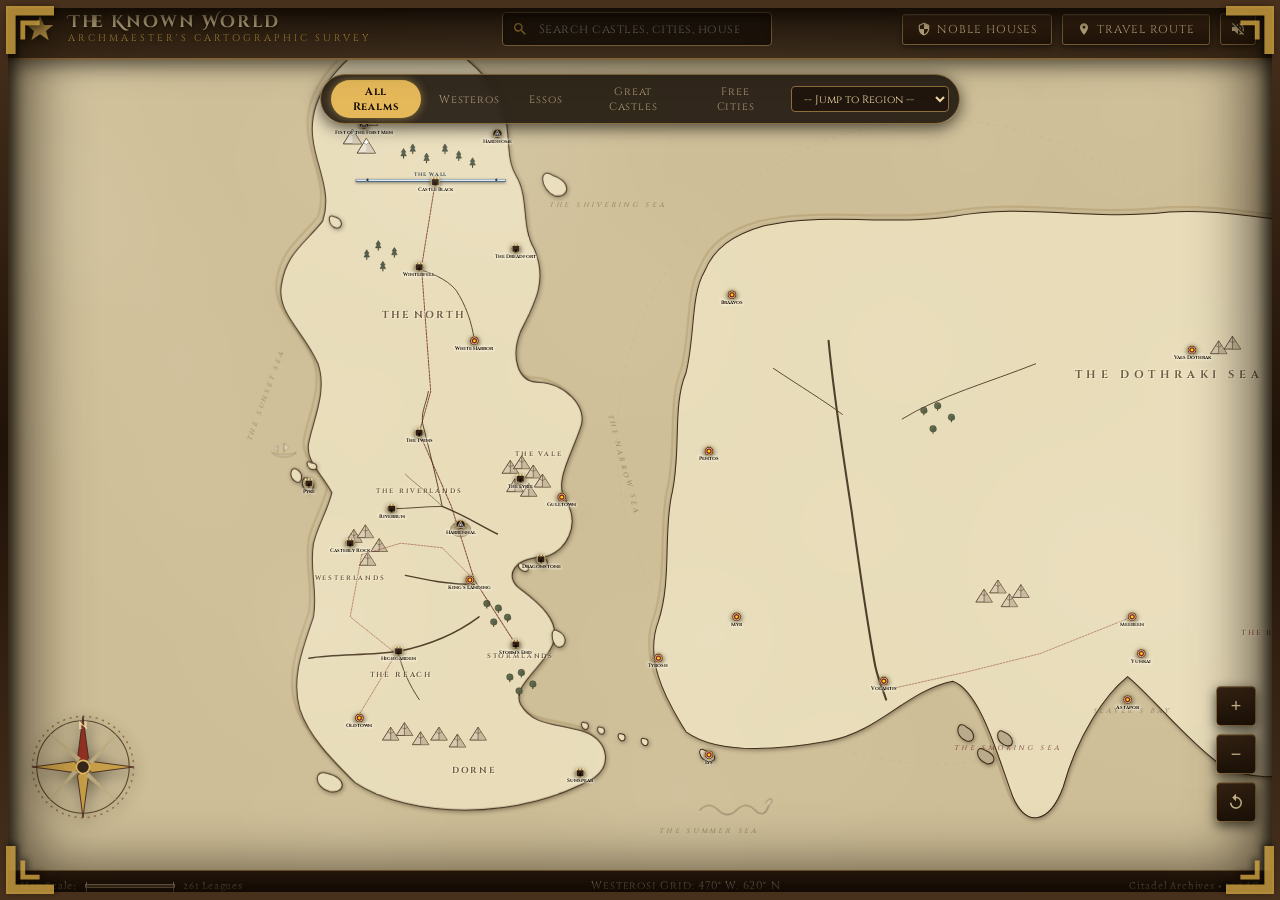
<file: index.html>
<!DOCTYPE html>
<html lang="en">
<head>
  <meta charset="UTF-8">
  <meta name="viewport" content="width=device-width, initial-scale=1.0, maximum-scale=1.0, user-scalable=no, viewport-fit=cover">
  <title>Game Of Thrones - MAP</title>
  
  <!-- Medieval Typography -->
  <link rel="preconnect" href="https://fonts.googleapis.com">
  <link rel="preconnect" href="https://fonts.gstatic.com" crossorigin>
  <link href="https://fonts.googleapis.com/css2?family=Cinzel+Decorative:wght@700;900&family=Cinzel:wght@500;700;800&family=MedievalSharp&family=Alegreya:ital,wght@0,400;0,600;1,400&display=swap" rel="stylesheet">

  <style>
    /* ==========================================================================
       RESET & BASE STYLES
       ========================================================================== */
    *, *::before, *::after {
      box-sizing: border-box;
      margin: 0;
      padding: 0;
      user-select: none;
      -webkit-user-select: none;
    }

    :root {
      --parchment-base: #eadeb8;
      --parchment-dark: #b89f6e;
      --parchment-light: #f7f1dd;
      --parchment-deep: #443423;
      --ink-dark: #1f160e;
      --ink-medium: #3c2d1b;
      --ink-faint: #695237;
      --gold-accent: #c69b3e;
      --gold-bright: #e5b95a;
      --iron-dark: #272c30;
      --ruby-dark: #6e1616;
      --sea-color: #d6caa8;
      --sea-deep: #c4b693;
      --wood-frame: #2c1a0e;
      --border-ornate: #8c6e3d;
      --shadow-heavy: rgba(14, 9, 5, 0.6);
      --font-display: 'Cinzel Decorative', 'Cinzel', serif;
      --font-heading: 'Cinzel', serif;
      --font-body: 'Alegreya', Georgia, serif;
      --font-lore: 'MedievalSharp', cursive, serif;
    }

    html, body {
      width: 100%;
      height: 100%;
      overflow: hidden;
      background-color: var(--wood-frame);
      color: var(--ink-dark);
      font-family: var(--font-body);
      font-size: 15px;
    }

    /* ==========================================================================
       CONTAINER & FRAME
       ========================================================================== */
    #app-container {
      position: relative;
      width: 100vw;
      height: 100vh;
      display: flex;
      flex-direction: column;
      overflow: hidden;
      background: radial-gradient(circle at center, #eedfb8 20%, #cfba8b 60%, #997e50 100%);
    }

    /* Weathered Map Border */
    .map-frame-border {
      position: absolute;
      inset: 0;
      pointer-events: none;
      z-index: 100;
      box-shadow: inset 0 0 60px 20px rgba(25, 15, 6, 0.7),
                  inset 0 0 15px 5px rgba(0, 0, 0, 0.85);
      border: 8px solid #2f1d0c;
      border-image: linear-gradient(to bottom, #47301c, #1f1207, #47301c) 1;
    }

    .corner-ornament {
      position: absolute;
      width: 48px;
      height: 48px;
      z-index: 101;
      pointer-events: none;
      opacity: 0.85;
      fill: var(--gold-accent);
      filter: drop-shadow(2px 2px 3px rgba(0,0,0,0.7));
    }
    .corner-tl { top: 6px; left: 6px; }
    .corner-tr { top: 6px; right: 6px; transform: scaleX(-1); }
    .corner-bl { bottom: 6px; left: 6px; transform: scaleY(-1); }
    .corner-br { bottom: 6px; right: 6px; transform: scale(-1, -1); }

    /* ==========================================================================
       TOP NAVIGATION BAR
       ========================================================================== */
    #top-bar {
      position: relative;
      z-index: 90;
      display: flex;
      align-items: center;
      justify-content: space-between;
      height: 60px;
      padding: 0 24px;
      background: linear-gradient(180deg, rgba(28, 18, 9, 0.94) 0%, rgba(46, 30, 16, 0.88) 100%);
      border-bottom: 2px solid var(--border-ornate);
      box-shadow: 0 4px 20px rgba(0, 0, 0, 0.6);
      backdrop-filter: blur(4px);
    }

    .brand-title {
      display: flex;
      align-items: center;
      gap: 12px;
      cursor: pointer;
    }

    .brand-crest {
      width: 32px;
      height: 32px;
      fill: var(--gold-bright);
      filter: drop-shadow(0 2px 4px rgba(0,0,0,0.6));
    }

    .brand-text h1 {
      font-family: var(--font-display);
      font-size: 1.15rem;
      letter-spacing: 2px;
      color: #edd9a6;
      text-shadow: 0 2px 4px rgba(0, 0, 0, 0.9), 0 0 10px rgba(198, 155, 62, 0.3);
      line-height: 1.1;
    }

    .brand-text span {
      font-family: var(--font-heading);
      font-size: 0.65rem;
      letter-spacing: 3px;
      color: var(--gold-accent);
      text-transform: uppercase;
      display: block;
    }

    /* Search & Nav Elements */
    .nav-center {
      display: flex;
      align-items: center;
      gap: 14px;
      position: relative;
    }

    .search-wrapper {
      position: relative;
      width: 270px;
    }

    .search-input {
      width: 100%;
      height: 34px;
      background: rgba(18, 12, 7, 0.75);
      border: 1px solid var(--border-ornate);
      border-radius: 4px;
      padding: 0 32px 0 36px;
      color: #f0e4cc;
      font-family: var(--font-heading);
      font-size: 0.82rem;
      letter-spacing: 0.5px;
      outline: none;
      transition: all 0.25s ease;
      box-shadow: inset 0 2px 6px rgba(0,0,0,0.6);
    }
    .search-input:focus {
      border-color: var(--gold-bright);
      box-shadow: 0 0 12px rgba(229, 185, 90, 0.35), inset 0 2px 6px rgba(0,0,0,0.7);
      background: rgba(10, 6, 3, 0.9);
    }
    .search-icon {
      position: absolute;
      left: 10px;
      top: 50%;
      transform: translateY(-50%);
      width: 16px;
      height: 16px;
      fill: var(--gold-accent);
      pointer-events: none;
      opacity: 0.8;
    }
    .search-clear {
      position: absolute;
      right: 10px;
      top: 50%;
      transform: translateY(-50%);
      background: none;
      border: none;
      color: var(--gold-accent);
      cursor: pointer;
      font-size: 14px;
      display: none;
    }

    /* Auto-suggest dropdown */
    .search-dropdown {
      position: absolute;
      top: 42px;
      left: 0;
      right: 0;
      background: #20150d;
      border: 1px solid var(--border-ornate);
      border-radius: 4px;
      box-shadow: 0 8px 24px rgba(0, 0, 0, 0.85);
      max-height: 380px;
      overflow-y: auto;
      display: none;
      z-index: 200;
    }
    .search-dropdown.active {
      display: block;
    }
    .search-item {
      padding: 8px 14px;
      display: flex;
      align-items: center;
      justify-content: space-between;
      border-bottom: 1px solid rgba(140, 110, 61, 0.15);
      cursor: pointer;
      transition: background 0.15s ease;
    }
    .search-item:hover, .search-item.selected {
      background: rgba(198, 155, 62, 0.25);
    }
    .search-item-info {
      display: flex;
      flex-direction: column;
    }
    .search-item-title {
      font-family: var(--font-heading);
      font-size: 0.85rem;
      color: #edd9a6;
      font-weight: 700;
    }
    .search-item-sub {
      font-size: 0.72rem;
      color: #ab9573;
    }
    .search-item-badge {
      font-size: 0.65rem;
      text-transform: uppercase;
      padding: 2px 6px;
      border-radius: 3px;
      background: rgba(0, 0, 0, 0.4);
      color: var(--gold-bright);
      border: 1px solid rgba(198, 155, 62, 0.4);
      font-family: var(--font-heading);
    }

    /* Top Action Buttons */
    .nav-actions {
      display: flex;
      align-items: center;
      gap: 10px;
    }

    .btn-medieval {
      background: linear-gradient(180deg, #3d2715 0%, #201309 100%);
      border: 1px solid var(--border-ornate);
      color: #edd9a6;
      font-family: var(--font-heading);
      font-size: 0.76rem;
      letter-spacing: 1px;
      text-transform: uppercase;
      padding: 7px 14px;
      border-radius: 3px;
      cursor: pointer;
      display: flex;
      align-items: center;
      gap: 6px;
      transition: all 0.2s ease;
      box-shadow: 0 2px 6px rgba(0,0,0,0.5), inset 0 1px 0 rgba(255,255,255,0.1);
    }
    .btn-medieval:hover {
      background: linear-gradient(180deg, #573921 0%, #301d0f 100%);
      border-color: var(--gold-bright);
      color: #fff;
      box-shadow: 0 0 10px rgba(198, 155, 62, 0.4);
    }
    .btn-medieval.active {
      background: linear-gradient(180deg, #741d14 0%, #44110c 100%);
      border-color: #d15143;
      color: #fff;
      box-shadow: 0 0 12px rgba(209, 81, 67, 0.5);
    }

    .btn-icon-only {
      padding: 7px 9px;
    }

    /* ==========================================================================
       MAIN MAP STAGE
       ========================================================================== */
    #map-viewport {
      position: relative;
      flex: 1;
      width: 100%;
      height: calc(100% - 90px);
      overflow: hidden;
      cursor: grab;
      touch-action: none;
    }
    #map-viewport.panning {
      cursor: grabbing;
    }

    /* SVG Canvas */
    #map-svg {
      width: 100%;
      height: 100%;
      display: block;
    }

    /* Canvas Atmospheric Fog / Mist Overlay */
    #fog-canvas {
      position: absolute;
      inset: 0;
      pointer-events: none;
      z-index: 50;
      opacity: 0.28;
      mix-blend-mode: screen;
    }

    /* ==========================================================================
       MAP SVG STYLING & ELEMENTS
       ========================================================================== */
    .sea-background {
      fill: #cebe97;
      transition: fill 0.3s ease;
    }

    .sea-texture-grid line {
      stroke: #baa77a;
      stroke-width: 0.5;
      stroke-opacity: 0.35;
      stroke-dasharray: 4, 8;
    }

    /* Landmass & Shading */
    .landmass-westeros, .landmass-essos, .island {
      fill: #e8dcb9;
      stroke: #3c2a17;
      stroke-width: 2.2;
      stroke-linejoin: round;
      stroke-linecap: round;
      filter: drop-shadow(2px 3px 5px rgba(45, 30, 15, 0.45));
      transition: fill 0.3s ease, filter 0.3s ease;
    }

    .landmass-beyond-wall {
      fill: #ebe7de;
    }

    .coastal-shading {
      fill: none;
      stroke: #b59f73;
      stroke-width: 5;
      stroke-linecap: round;
      stroke-linejoin: round;
      opacity: 0.6;
    }

    .coastal-contour {
      fill: none;
      stroke: #c2b189;
      stroke-width: 1.5;
      stroke-dasharray: 3, 5;
      opacity: 0.7;
    }

    /* Regions Highlighting */
    .region-layer {
      fill: transparent;
      stroke: transparent;
      stroke-width: 1.5;
      transition: all 0.4s ease;
      cursor: pointer;
    }
    .region-layer:hover {
      fill: rgba(198, 155, 62, 0.12);
    }
    .region-layer.highlighted {
      fill: rgba(198, 155, 62, 0.28);
      stroke: #875c1c;
      stroke-width: 2.5;
      stroke-dasharray: 6, 4;
      filter: drop-shadow(0 0 12px rgba(198, 155, 62, 0.7));
    }

    /* Rivers & Lakes */
    .water-feature {
      fill: #c0af88;
      stroke: #5a452d;
      stroke-width: 1;
    }

    .river {
      fill: none;
      stroke: #4e3c27;
      stroke-linecap: round;
      stroke-linejoin: round;
    }
    .river-main { stroke-width: 3.2; }
    .river-sub { stroke-width: 2; }
    .river-tributary { stroke-width: 1.2; stroke-dasharray: 6, 2; }

    /* Mountain & Terrain styling */
    .mountain-group path {
      fill: #d5c39b;
      stroke: #332010;
      stroke-width: 1.2;
      stroke-linejoin: round;
      stroke-linecap: round;
    }
    .mountain-shadow {
      fill: #a8946e !important;
      opacity: 0.6;
    }

    /* Forests */
    .forest-tree {
      fill: #555d42;
      stroke: #2a331c;
      stroke-width: 0.8;
      opacity: 0.85;
    }
    .forest-tree.haunted {
      fill: #6d7870;
      stroke: #353d37;
    }

    /* Roads */
    .trade-road {
      fill: none;
      stroke: #873822;
      stroke-width: 1.5;
      stroke-dasharray: 4, 3;
      stroke-linecap: round;
      opacity: 0.75;
    }
    .kingsroad {
      stroke: #661d15;
      stroke-width: 2.2;
      stroke-dasharray: 5, 2.5;
    }

    /* The Wall */
    .the-wall {
      stroke: #456275;
      stroke-width: 6;
      stroke-linecap: square;
      filter: drop-shadow(0 2px 4px rgba(0,0,0,0.5));
    }
    .the-wall-ice {
      stroke: #d9e8f5;
      stroke-width: 3.5;
      stroke-linecap: square;
    }

    /* Map Typography */
    .region-label {
      font-family: var(--font-heading);
      font-weight: 700;
      letter-spacing: 4px;
      text-transform: uppercase;
      fill: #44321d;
      text-anchor: middle;
      pointer-events: none;
      opacity: 0.75;
      text-shadow: 1px 1px 0px rgba(255, 245, 220, 0.8), -1px -1px 0px rgba(255, 245, 220, 0.8);
    }
    .sea-label {
      font-family: var(--font-heading);
      font-weight: 500;
      letter-spacing: 6px;
      font-style: italic;
      text-transform: uppercase;
      fill: #786644;
      text-anchor: middle;
      pointer-events: none;
      opacity: 0.65;
    }

    /* Location Markers */
    .location-marker {
      cursor: pointer;
      transition: transform 0.25s cubic-bezier(0.175, 0.885, 0.32, 1.275);
    }
    .location-marker:hover {
      transform: scale(1.35);
    }
    .location-marker.active {
      transform: scale(1.5);
    }
    .marker-pin-outer {
      fill: #22150a;
      stroke: var(--gold-bright);
      stroke-width: 1.5;
      filter: drop-shadow(0 3px 6px rgba(0, 0, 0, 0.7));
    }
    .marker-pin-inner {
      fill: var(--gold-accent);
    }
    .marker-city {
      fill: #781d1d;
      stroke: #e6b85c;
    }
    .marker-castle {
      fill: #253342;
      stroke: #d0dbe5;
    }
    .marker-ruin {
      fill: #4b3e34;
      stroke: #8c7867;
    }

    .location-title {
      font-family: var(--font-heading);
      font-size: 11px;
      font-weight: 700;
      fill: #1a1007;
      text-anchor: middle;
      pointer-events: none;
      text-shadow: 1px 1px 2px #fff6dc, -1px -1px 2px #fff6dc, 0 0 4px #fff;
    }

    /* Travel Route Line */
    .travel-route-shadow {
      fill: none;
      stroke: rgba(0, 0, 0, 0.5);
      stroke-width: 5;
      stroke-linecap: round;
    }
    .travel-route-line {
      fill: none;
      stroke: #9e1f14;
      stroke-width: 3.5;
      stroke-dasharray: 10, 8;
      stroke-linecap: round;
      animation: dashAnimation 2s linear infinite;
    }
    @keyframes dashAnimation {
      from { stroke-dashoffset: 36; }
      to { stroke-dashoffset: 0; }
    }
    .travel-marker {
      fill: #ffd700;
      stroke: #500e0e;
      stroke-width: 2;
      filter: drop-shadow(0 0 8px #ff4500);
    }

    /* ==========================================================================
       MAP OVERLAYS & HUD CONTROLS
       ========================================================================== */
    .hud-controls {
      position: absolute;
      right: 24px;
      bottom: 48px;
      z-index: 80;
      display: flex;
      flex-direction: column;
      gap: 8px;
    }

    .btn-hud {
      width: 40px;
      height: 40px;
      background: linear-gradient(180deg, #372414 0%, #1c1108 100%);
      border: 1px solid var(--border-ornate);
      border-radius: 4px;
      color: #edd9a6;
      display: flex;
      align-items: center;
      justify-content: center;
      cursor: pointer;
      box-shadow: 0 4px 12px rgba(0, 0, 0, 0.65), inset 0 1px 0 rgba(255, 255, 255, 0.1);
      transition: all 0.2s ease;
      font-size: 18px;
    }
    .btn-hud:hover {
      background: linear-gradient(180deg, #53361e 0%, #2a190b 100%);
      border-color: var(--gold-bright);
      color: #fff;
      transform: translateY(-2px);
      box-shadow: 0 6px 14px rgba(0, 0, 0, 0.8), 0 0 10px rgba(229, 185, 90, 0.4);
    }

    /* Compass Rose in Corner */
    .compass-container {
      position: absolute;
      left: 28px;
      bottom: 48px;
      width: 110px;
      height: 110px;
      pointer-events: none;
      z-index: 70;
      opacity: 0.88;
      filter: drop-shadow(2px 4px 8px rgba(0,0,0,0.6));
    }

    /* Filter pills */
    .map-filter-bar {
      position: absolute;
      top: 14px;
      left: 50%;
      transform: translateX(-50%);
      z-index: 80;
      display: flex;
      align-items: center;
      gap: 6px;
      background: rgba(22, 14, 7, 0.85);
      padding: 5px 10px;
      border-radius: 30px;
      border: 1px solid var(--border-ornate);
      box-shadow: 0 4px 16px rgba(0,0,0,0.65);
      backdrop-filter: blur(5px);
    }
    .filter-chip {
      background: transparent;
      border: none;
      color: #ab9573;
      font-family: var(--font-heading);
      font-size: 0.72rem;
      letter-spacing: 0.8px;
      padding: 4px 12px;
      border-radius: 20px;
      cursor: pointer;
      transition: all 0.2s ease;
    }
    .filter-chip:hover {
      color: #edd9a6;
      background: rgba(198, 155, 62, 0.2);
    }
    .filter-chip.active {
      color: #1a0f07;
      background: var(--gold-bright);
      font-weight: 700;
      box-shadow: 0 0 8px rgba(229, 185, 90, 0.5);
    }

    /* ==========================================================================
       SIDE INFORMATION PANEL (MAESTER'S SCROLL)
       ========================================================================== */
    #info-panel {
      position: absolute;
      top: 72px;
      right: -420px;
      width: 390px;
      max-height: calc(100vh - 120px);
      z-index: 95;
      background: radial-gradient(circle at 50% 10%, #f6edd4 0%, #e8dcb7 60%, #cebc8f 100%);
      border: 2px solid var(--border-ornate);
      border-radius: 6px;
      box-shadow: -8px 12px 36px rgba(0, 0, 0, 0.85), 0 0 0 1px #2a1a0d;
      transition: right 0.4s cubic-bezier(0.16, 1, 0.3, 1);
      display: flex;
      flex-direction: column;
      overflow: hidden;
      color: var(--ink-dark);
    }
    #info-panel.open {
      right: 24px;
    }

    .panel-header {
      position: relative;
      padding: 20px 20px 14px;
      background: linear-gradient(180deg, #382312 0%, #201308 100%);
      border-bottom: 2px solid var(--border-ornate);
      color: #edd9a6;
    }
    .panel-close-btn {
      position: absolute;
      top: 14px;
      right: 14px;
      width: 28px;
      height: 28px;
      border-radius: 50%;
      background: rgba(0, 0, 0, 0.4);
      border: 1px solid var(--border-ornate);
      color: var(--gold-bright);
      cursor: pointer;
      display: flex;
      align-items: center;
      justify-content: center;
      font-size: 16px;
      transition: all 0.2s ease;
    }
    .panel-close-btn:hover {
      background: #7a1d1d;
      border-color: #e6b85c;
      color: #fff;
    }

    .panel-region-tag {
      font-family: var(--font-heading);
      font-size: 0.68rem;
      letter-spacing: 2px;
      text-transform: uppercase;
      color: var(--gold-accent);
      display: block;
      margin-bottom: 4px;
    }

    .panel-title {
      font-family: var(--font-display);
      font-size: 1.35rem;
      letter-spacing: 1.5px;
      color: #fff2d1;
      line-height: 1.2;
      text-shadow: 0 2px 4px rgba(0,0,0,0.8);
    }

    .panel-body {
      padding: 20px;
      overflow-y: auto;
      flex: 1;
      font-size: 0.95rem;
      line-height: 1.6;
    }

    /* House Card inside Panel */
    .house-badge-card {
      display: flex;
      align-items: center;
      gap: 14px;
      padding: 12px;
      background: rgba(56, 35, 18, 0.08);
      border: 1px solid #c2ac7f;
      border-radius: 4px;
      margin-bottom: 16px;
    }
    .house-badge-sigil {
      width: 48px;
      height: 48px;
      flex-shrink: 0;
      border-radius: 50%;
      background: #25180f;
      border: 2px solid var(--border-ornate);
      display: flex;
      align-items: center;
      justify-content: center;
      padding: 6px;
      box-shadow: 0 3px 6px rgba(0,0,0,0.3);
    }
    .house-badge-sigil svg {
      width: 100%;
      height: 100%;
    }
    .house-badge-details {
      display: flex;
      flex-direction: column;
    }
    .house-badge-name {
      font-family: var(--font-heading);
      font-weight: 700;
      font-size: 0.95rem;
      color: #2b1c10;
    }
    .house-badge-words {
      font-family: var(--font-lore);
      font-style: italic;
      font-size: 0.88rem;
      color: #791e14;
    }

    .panel-section-title {
      font-family: var(--font-heading);
      font-size: 0.76rem;
      letter-spacing: 1.5px;
      text-transform: uppercase;
      color: #523e27;
      border-bottom: 1px dashed #b8a274;
      padding-bottom: 4px;
      margin: 14px 0 8px;
      display: flex;
      align-items: center;
      gap: 6px;
    }

    .panel-lore {
      font-family: var(--font-body);
      font-size: 0.94rem;
      color: #2a1f15;
      text-align: justify;
      margin-bottom: 14px;
    }

    .panel-stats-grid {
      display: grid;
      grid-template-columns: 1fr 1fr;
      gap: 8px;
      margin-bottom: 16px;
    }
    .stat-pill {
      background: rgba(255, 255, 255, 0.45);
      border: 1px solid #c9b488;
      border-radius: 4px;
      padding: 6px 10px;
    }
    .stat-label {
      font-size: 0.68rem;
      text-transform: uppercase;
      font-family: var(--font-heading);
      color: #70583a;
      display: block;
    }
    .stat-value {
      font-size: 0.86rem;
      font-weight: 600;
      color: #1e130a;
    }

    .panel-actions {
      padding: 14px 20px;
      background: #decfa8;
      border-top: 1px solid #baa677;
      display: flex;
      gap: 8px;
    }
    .panel-btn {
      flex: 1;
      padding: 8px 10px;
      font-family: var(--font-heading);
      font-size: 0.72rem;
      letter-spacing: 0.8px;
      text-transform: uppercase;
      background: #382414;
      color: #edd9a6;
      border: 1px solid var(--border-ornate);
      border-radius: 3px;
      cursor: pointer;
      display: flex;
      align-items: center;
      justify-content: center;
      gap: 6px;
      transition: all 0.2s ease;
    }
    .panel-btn:hover {
      background: #54371f;
      border-color: var(--gold-bright);
      color: #fff;
    }

    /* ==========================================================================
       MODALS (HOUSES COMPENDIUM & TRAVEL PLANNER)
       ========================================================================== */
    .modal-backdrop {
      position: fixed;
      inset: 0;
      background: rgba(14, 8, 4, 0.8);
      backdrop-filter: blur(5px);
      z-index: 300;
      display: none;
      align-items: center;
      justify-content: center;
      padding: 20px;
    }
    .modal-backdrop.open {
      display: flex;
    }

    .modal-box {
      width: 100%;
      max-width: 820px;
      max-height: 85vh;
      background: radial-gradient(circle at 50% 20%, #f7f1dd 0%, #ebdcb3 60%, #cbba8d 100%);
      border: 3px solid var(--border-ornate);
      border-radius: 8px;
      box-shadow: 0 20px 60px rgba(0,0,0,0.9);
      display: flex;
      flex-direction: column;
      overflow: hidden;
      animation: modalFadeIn 0.3s ease-out;
    }
    @keyframes modalFadeIn {
      from { opacity: 0; transform: scale(0.95) translateY(10px); }
      to { opacity: 1; transform: scale(1) translateY(0); }
    }

    .modal-header {
      padding: 18px 24px;
      background: linear-gradient(180deg, #372312 0%, #1e1208 100%);
      border-bottom: 2px solid var(--border-ornate);
      display: flex;
      align-items: center;
      justify-content: space-between;
      color: #edd9a6;
    }
    .modal-title {
      font-family: var(--font-display);
      font-size: 1.3rem;
      letter-spacing: 2px;
      color: #fff2d1;
    }

    .modal-body {
      padding: 24px;
      overflow-y: auto;
      flex: 1;
    }

    /* Houses Grid in Compendium */
    .houses-grid {
      display: grid;
      grid-template-columns: repeat(auto-fill, minmax(230px, 1fr));
      gap: 16px;
    }
    .house-card {
      background: rgba(255, 255, 255, 0.4);
      border: 1px solid #bfab7c;
      border-radius: 6px;
      padding: 16px;
      display: flex;
      flex-direction: column;
      align-items: center;
      text-align: center;
      cursor: pointer;
      transition: all 0.25s ease;
      box-shadow: 0 4px 10px rgba(0,0,0,0.1);
    }
    .house-card:hover {
      background: rgba(255, 255, 255, 0.85);
      border-color: var(--gold-bright);
      transform: translateY(-4px);
      box-shadow: 0 8px 20px rgba(0,0,0,0.25);
    }
    .house-card-sigil {
      width: 64px;
      height: 64px;
      border-radius: 50%;
      background: #25170d;
      border: 2px solid var(--border-ornate);
      margin-bottom: 12px;
      padding: 8px;
      display: flex;
      align-items: center;
      justify-content: center;
      box-shadow: inset 0 2px 6px rgba(0,0,0,0.5);
    }
    .house-card-name {
      font-family: var(--font-heading);
      font-weight: 700;
      font-size: 1rem;
      color: #2b1b0d;
      margin-bottom: 4px;
    }
    .house-card-words {
      font-family: var(--font-lore);
      font-style: italic;
      color: #7b1d14;
      font-size: 0.88rem;
      margin-bottom: 8px;
    }
    .house-card-seat {
      font-size: 0.78rem;
      color: #5c472d;
    }

    /* Travel Calculator Form */
    .travel-form {
      display: flex;
      flex-direction: column;
      gap: 18px;
    }
    .travel-inputs-row {
      display: grid;
      grid-template-columns: 1fr auto 1fr;
      gap: 14px;
      align-items: center;
    }
    .travel-select-group {
      display: flex;
      flex-direction: column;
      gap: 6px;
    }
    .travel-label {
      font-family: var(--font-heading);
      font-size: 0.75rem;
      text-transform: uppercase;
      letter-spacing: 1px;
      color: #4b361e;
    }
    .travel-select {
      height: 38px;
      background: #fff8e8;
      border: 1px solid #b8a272;
      border-radius: 4px;
      padding: 0 10px;
      font-family: var(--font-heading);
      font-size: 0.85rem;
      color: #221408;
      outline: none;
    }
    .travel-swap-btn {
      width: 36px;
      height: 36px;
      border-radius: 50%;
      border: 1px solid var(--border-ornate);
      background: #372314;
      color: var(--gold-bright);
      cursor: pointer;
      display: flex;
      align-items: center;
      justify-content: center;
      margin-top: 20px;
    }

    .travel-results-card {
      background: rgba(64, 42, 22, 0.08);
      border: 1px solid #baa678;
      border-radius: 6px;
      padding: 18px;
      margin-top: 10px;
    }
    .travel-times-grid {
      display: grid;
      grid-template-columns: repeat(4, 1fr);
      gap: 12px;
      margin-top: 14px;
    }
    .travel-speed-box {
      background: rgba(255, 255, 255, 0.5);
      border: 1px solid #c2b088;
      border-radius: 4px;
      padding: 10px;
      text-align: center;
    }
    .speed-icon {
      font-size: 20px;
      margin-bottom: 4px;
    }
    .speed-method {
      font-family: var(--font-heading);
      font-size: 0.68rem;
      text-transform: uppercase;
      color: #634b2f;
      display: block;
    }
    .speed-duration {
      font-weight: 700;
      font-size: 0.95rem;
      color: #1e1308;
    }

    /* ==========================================================================
       BOTTOM STATUS & METRICS BAR
       ========================================================================== */
    #bottom-bar {
      position: relative;
      z-index: 90;
      height: 30px;
      background: linear-gradient(180deg, #2b1b0e 0%, #170d06 100%);
      border-top: 1px solid var(--border-ornate);
      display: flex;
      align-items: center;
      justify-content: space-between;
      padding: 0 20px;
      font-size: 0.72rem;
      color: #ab9573;
      letter-spacing: 0.8px;
    }
    .coord-display {
      font-family: var(--font-heading);
      color: #d8c49e;
    }
    .scale-bar-wrapper {
      display: flex;
      align-items: center;
      gap: 8px;
    }
    .scale-ruler {
      width: 90px;
      height: 4px;
      background: #735733;
      position: relative;
      border: 1px solid #d8c49e;
    }
    .scale-ruler::before {
      content: '';
      position: absolute;
      left: 0;
      top: -3px;
      width: 1px;
      height: 10px;
      background: #d8c49e;
    }
    .scale-ruler::after {
      content: '';
      position: absolute;
      right: 0;
      top: -3px;
      width: 1px;
      height: 10px;
      background: #d8c49e;
    }

    /* ==========================================================================
       MOBILE BOTTOM NAVIGATION BAR
       ========================================================================== */
    .mobile-bottom-nav {
      display: none;
      position: fixed;
      bottom: 0;
      left: 0;
      right: 0;
      height: 56px;
      background: linear-gradient(180deg, #2c1a0e 0%, #150c05 100%);
      border-top: 2px solid var(--border-ornate);
      z-index: 200;
      justify-content: space-around;
      align-items: center;
      padding-bottom: env(safe-area-inset-bottom, 0px);
      box-shadow: 0 -4px 18px rgba(0, 0, 0, 0.75);
    }
    .mobile-nav-btn {
      background: none;
      border: none;
      color: #b09977;
      display: flex;
      flex-direction: column;
      align-items: center;
      justify-content: center;
      gap: 3px;
      font-family: var(--font-heading);
      font-size: 0.62rem;
      letter-spacing: 0.6px;
      text-transform: uppercase;
      cursor: pointer;
      flex: 1;
      height: 100%;
      transition: color 0.2s ease, transform 0.15s ease;
      touch-action: manipulation;
    }
    .mobile-nav-btn svg {
      width: 20px;
      height: 20px;
      fill: currentColor;
    }
    .mobile-nav-btn:active, .mobile-nav-btn.active {
      color: var(--gold-bright);
      transform: scale(0.94);
    }

    .drawer-drag-pill {
      display: none;
      width: 38px;
      height: 4px;
      background: #c69b3e;
      border-radius: 2px;
      margin: 8px auto 4px;
      opacity: 0.75;
    }

    /* ==========================================================================
       RESPONSIVE TWEAKS & MOBILE OPTIMIZATIONS
       ========================================================================== */
    @media (max-width: 768px) {
      #app-container {
        height: 100vh;
        height: 100dvh;
      }

      /* Compact Top Header */
      #top-bar {
        height: 52px;
        padding: 0 10px;
      }
      .brand-crest {
        width: 24px;
        height: 24px;
      }
      .brand-text h1 {
        font-size: 0.95rem;
        letter-spacing: 1px;
      }
      .brand-text span {
        display: none;
      }
      .nav-center {
        flex: 1;
        max-width: 175px;
        margin: 0 6px;
      }
      .search-wrapper {
        width: 100%;
      }
      .search-input {
        height: 32px;
        font-size: 0.76rem;
        padding: 0 24px 0 28px;
      }
      .search-icon {
        left: 8px;
        width: 14px;
        height: 14px;
      }
      .search-dropdown {
        position: fixed;
        top: 54px;
        left: 10px;
        right: 10px;
        max-height: 55vh;
        z-index: 250;
      }
      .nav-actions #btn-open-houses,
      .nav-actions #btn-open-travel,
      .nav-actions #btn-audio-toggle {
        display: none;
      }

      /* Scrollable Filter Chips Bar */
      .map-filter-bar {
        top: 8px;
        left: 8px;
        right: 8px;
        transform: none;
        max-width: calc(100vw - 16px);
        overflow-x: auto;
        white-space: nowrap;
        -webkit-overflow-scrolling: touch;
        scrollbar-width: none;
        padding: 4px 6px;
        display: flex;
        justify-content: flex-start;
        gap: 5px;
      }
      .map-filter-bar::-webkit-scrollbar {
        display: none;
      }
      .filter-chip {
        padding: 4px 10px;
        font-size: 0.68rem;
        flex-shrink: 0;
      }
      #region-dropdown-select {
        height: 26px;
        font-size: 0.68rem;
        flex-shrink: 0;
        margin-left: 2px;
      }

      /* HUD Controls */
      .hud-controls {
        right: 12px;
        bottom: 84px;
        gap: 6px;
      }
      .btn-hud {
        width: 38px;
        height: 38px;
        font-size: 18px;
      }
      .compass-container {
        display: none;
      }

      /* Bottom Status Bar */
      #bottom-bar {
        position: absolute;
        bottom: 56px;
        left: 0;
        right: 0;
        height: 24px;
        padding: 0 10px;
        font-size: 0.64rem;
        z-index: 80;
        pointer-events: none;
        background: rgba(28, 17, 9, 0.88);
        backdrop-filter: blur(4px);
      }
      #bottom-bar div:last-child {
        display: none;
      }
      .scale-ruler {
        width: 50px;
      }

      /* Bottom Sheet Drawer for Info Panel */
      .drawer-drag-pill {
        display: block;
      }
      #info-panel {
        top: auto;
        bottom: -100vh;
        left: 0;
        right: 0;
        width: 100%;
        max-height: 72vh;
        border-radius: 18px 18px 0 0;
        border-left: none;
        border-right: none;
        border-bottom: none;
        box-shadow: 0 -8px 30px rgba(0, 0, 0, 0.85);
        transition: bottom 0.35s cubic-bezier(0.16, 1, 0.3, 1);
        z-index: 190;
      }
      #info-panel.open {
        bottom: 56px;
        right: 0;
      }
      .panel-header {
        padding: 6px 16px 12px;
      }
      .panel-close-btn {
        top: 10px;
        right: 12px;
        width: 32px;
        height: 32px;
        font-size: 20px;
      }
      .panel-title {
        font-size: 1.2rem;
      }
      .panel-body {
        padding: 12px 16px;
      }
      .panel-actions {
        padding: 10px 16px;
        margin-bottom: env(safe-area-inset-bottom, 0px);
      }

      /* Modals Responsive Bottom Sheet */
      .modal-backdrop {
        padding: 8px;
        align-items: flex-end;
      }
      .modal-box {
        max-width: 100%;
        max-height: 84vh;
        border-radius: 16px 16px 0 0;
        border-bottom: none;
      }
      .modal-header {
        padding: 12px 16px;
      }
      .modal-title {
        font-size: 1.05rem;
      }
      .modal-body {
        padding: 12px;
      }
      .houses-grid {
        grid-template-columns: repeat(2, 1fr);
        gap: 8px;
      }
      .house-card {
        padding: 10px 6px;
      }
      .house-card-sigil {
        width: 44px;
        height: 44px;
        margin-bottom: 6px;
      }
      .house-card-name {
        font-size: 0.84rem;
      }
      .house-card-words {
        font-size: 0.74rem;
      }
      .house-card-seat {
        font-size: 0.68rem;
      }
      .travel-inputs-row {
        grid-template-columns: 1fr;
        gap: 6px;
      }
      .travel-swap-btn {
        margin: 2px auto;
        transform: rotate(90deg);
      }
      .travel-times-grid {
        grid-template-columns: 1fr 1fr;
        gap: 8px;
      }

      /* Show Mobile Navigation Bar */
      .mobile-bottom-nav {
        display: flex;
      }
    }
  </style>
</head>
<body>

  <div id="app-container">
    
    <!-- Weathered Map Perimeter & Brass Fittings -->
    <div class="map-frame-border"></div>
    <svg class="corner-ornament corner-tl" viewBox="0 0 40 40">
      <path d="M0,0 L40,0 L40,8 L8,8 L8,40 L0,40 Z M12,12 L28,12 L28,16 L16,16 L16,28 L12,28 Z" />
    </svg>
    <svg class="corner-ornament corner-tr" viewBox="0 0 40 40">
      <path d="M0,0 L40,0 L40,8 L8,8 L8,40 L0,40 Z M12,12 L28,12 L28,16 L16,16 L16,28 L12,28 Z" />
    </svg>
    <svg class="corner-ornament corner-bl" viewBox="0 0 40 40">
      <path d="M0,0 L40,0 L40,8 L8,8 L8,40 L0,40 Z M12,12 L28,12 L28,16 L16,16 L16,28 L12,28 Z" />
    </svg>
    <svg class="corner-ornament corner-br" viewBox="0 0 40 40">
      <path d="M0,0 L40,0 L40,8 L8,8 L8,40 L0,40 Z M12,12 L28,12 L28,16 L16,16 L16,28 L12,28 Z" />
    </svg>

    <!-- Top Navigation Header -->
    <header id="top-bar">
      <div class="brand-title" id="btn-brand-home" title="Center Full World View">
        <svg class="brand-crest" viewBox="0 0 24 24">
          <path d="M12 2L15 9H22L16.5 13.5L18.5 20.5L12 16L5.5 20.5L7.5 13.5L2 9H9L12 2Z" />
        </svg>
        <div class="brand-text">
          <h1>The Known World</h1>
          <span>Archmaester's Cartographic Survey</span>
        </div>
      </div>

      <!-- Quick Search Bar -->
      <div class="nav-center">
        <div class="search-wrapper">
          <svg class="search-icon" viewBox="0 0 24 24">
            <path d="M15.5 14h-.79l-.28-.27A6.471 6.471 0 0 0 16 9.5 6.5 6.5 0 1 0 9.5 16c1.61 0 3.09-.59 4.23-1.57l.27.28v.79l5 4.99L20.49 19l-4.99-5zm-6 0C7.01 14 5 11.99 5 9.5S7.01 5 9.5 5 14 7.01 14 9.5 11.99 14 9.5 14z"/>
          </svg>
          <input type="text" id="map-search-input" class="search-input" placeholder="Search castles, cities, houses..." autocomplete="off">
          <button id="search-clear-btn" class="search-clear">&times;</button>
          <div id="search-dropdown" class="search-dropdown"></div>
        </div>
      </div>

      <!-- Navigation & Compendium Actions -->
      <div class="nav-actions">
        <button id="btn-open-houses" class="btn-medieval" title="View Great Noble Houses of the Realm">
          <svg width="14" height="14" viewBox="0 0 24 24" fill="currentColor">
            <path d="M12 1L3 5v6c0 5.55 3.84 10.74 9 12 5.16-1.26 9-6.45 9-12V5l-9-4zm0 10.99h7c-.53 4.12-3.28 7.79-7 8.94V12H5V6.3l7-3.11v8.8z"/>
          </svg>
          <span>Noble Houses</span>
        </button>

        <button id="btn-open-travel" class="btn-medieval" title="Calculate Travel Distance and March Times">
          <svg width="14" height="14" viewBox="0 0 24 24" fill="currentColor">
            <path d="M12 2C8.13 2 5 5.13 5 9c0 5.25 7 13 7 13s7-7.75 7-13c0-3.87-3.13-7-7-7zm0 9.5c-1.38 0-2.5-1.12-2.5-2.5s1.12-2.5 2.5-2.5 2.5 1.12 2.5 2.5-1.12 2.5-2.5 2.5z"/>
          </svg>
          <span>Travel Route</span>
        </button>

        <button id="btn-audio-toggle" class="btn-medieval btn-icon-only" title="Toggle Citadel Ambient Atmosphere">
          <svg id="audio-icon-off" width="16" height="16" viewBox="0 0 24 24" fill="currentColor">
            <path d="M16.5 12c0-1.77-1.02-3.29-2.5-4.03v2.21l2.45 2.45c.03-.2.05-.41.05-.63zm2.5 0c0 .94-.2 1.82-.54 2.64l1.51 1.51C20.63 14.91 21 13.5 21 12c0-4.28-2.99-7.86-7-8.77v2.06c2.89.86 5 3.54 5 6.71zM4.27 3L3 4.27 7.73 9H3v6h4l5 5v-6.73l4.25 4.25c-.67.52-1.42.93-2.25 1.18v2.06c1.38-.31 2.63-.95 3.69-1.81L19.73 21 21 19.73l-9-9L4.27 3zM12 4L9.91 6.09 12 8.18V4z"/>
          </svg>
          <svg id="audio-icon-on" style="display:none;" width="16" height="16" viewBox="0 0 24 24" fill="currentColor">
            <path d="M3 9v6h4l5 5V4L7 9H3zm13.5 3c0-1.77-1.02-3.29-2.5-4.03v8.05c1.48-.73 2.5-2.25 2.5-4.02zM14 3.23v2.06c2.89.86 5 3.54 5 6.71s-2.11 5.85-5 6.71v2.06c4.01-.91 7-4.49 7-8.77s-2.99-7.86-7-8.77z"/>
          </svg>
        </button>
      </div>
    </header>

    <!-- Main Map Viewport -->
    <main id="map-viewport">
      
      <!-- Filter Chips Bar -->
      <div class="map-filter-bar">
        <button class="filter-chip active" data-filter="all">All Realms</button>
        <button class="filter-chip" data-filter="westeros">Westeros</button>
        <button class="filter-chip" data-filter="essos">Essos</button>
        <button class="filter-chip" data-filter="castles">Great Castles</button>
        <button class="filter-chip" data-filter="cities">Free Cities</button>
        
        <!-- Region Quick Selector -->
        <select id="region-dropdown-select" class="travel-select" style="height:26px; font-size:0.72rem; padding:0 8px; background:rgba(30,18,10,0.85); color:#edd9a6; border-color:var(--border-ornate); margin-left:6px;">
          <option value="">-- Jump to Region --</option>
          <option value="The North">The North</option>
          <option value="Beyond the Wall">Beyond the Wall</option>
          <option value="The Riverlands">The Riverlands</option>
          <option value="The Vale of Arryn">The Vale of Arryn</option>
          <option value="The Westerlands">The Westerlands</option>
          <option value="The Iron Islands">The Iron Islands</option>
          <option value="The Crownlands">The Crownlands</option>
          <option value="The Reach">The Reach</option>
          <option value="The Stormlands">The Stormlands</option>
          <option value="Dorne">Dorne</option>
          <option value="The Free Cities">The Free Cities</option>
          <option value="Slaver's Bay">Slaver's Bay</option>
          <option value="The Dothraki Sea">The Dothraki Sea</option>
          <option value="Qarth & Jade Gates">Qarth & Jade Gates</option>
          <option value="Asshai & The Shadow">Asshai & The Shadow</option>
        </select>
      </div>

      <!-- Canvas for Drifting Weather / Fog / Embers -->
      <canvas id="fog-canvas"></canvas>

      <!-- SVG Map Canvas (3200 x 2000 coordinate space) -->
      <svg id="map-svg" viewBox="0 0 3200 2000" preserveAspectRatio="xMidYMid meet">
        <defs>
          <!-- Parchment Grain / Weathered Noise Filter -->
          <filter id="parchment-grain" x="0%" y="0%" width="100%" height="100%">
            <feTurbulence type="fractalNoise" baseFrequency="0.04" numOctaves="4" result="noise" />
            <feColorMatrix type="matrix" values="0.33 0.33 0.33 0 0  0.33 0.33 0.33 0 0  0.33 0.33 0.33 0 0  0 0 0 0.15 0" />
            <feComposite in2="SourceGraphic" in="glint" operator="arithmetic" k1="0" k2="1" k3="1" k4="0" />
          </filter>

          <!-- Mountain Peak Pattern Symbols -->
          <g id="mountain-symbol">
            <path d="M0,28 L18,0 L36,28 Z" fill="#d9cbb2" stroke="#4a3720" stroke-width="1.8" stroke-linejoin="round" />
            <path d="M18,0 L36,28 L18,28 Z" fill="#bfae91" opacity="0.65" />
            <path d="M18,0 L18,28" stroke="#4a3720" stroke-width="1.2" />
            <path d="M11,10 L18,14 L25,10" stroke="#4a3720" stroke-width="1" fill="none" />
          </g>
          <g id="mountain-snow">
            <path d="M0,32 L20,0 L40,32 Z" fill="#ebe3d3" stroke="#423321" stroke-width="2" stroke-linejoin="round" />
            <path d="M20,0 L40,32 L20,32 Z" fill="#c9bca4" opacity="0.6" />
            <path d="M20,0 L14,10 L20,13 L26,9 Z" fill="#ffffff" stroke="#423321" stroke-width="0.8" />
          </g>

          <!-- Tree Symbol -->
          <g id="tree-symbol">
            <path d="M7,16 L7,22" stroke="#3d2a1a" stroke-width="2" />
            <circle cx="7" cy="11" r="7" fill="#626b4f" stroke="#2c351f" stroke-width="1" />
            <circle cx="10" cy="13" r="5" fill="#4f573d" opacity="0.6" />
          </g>
          <g id="pine-symbol">
            <path d="M6,18 L6,24" stroke="#322214" stroke-width="2" />
            <polygon points="6,2 1,10 4,10 0,18 12,18 8,10 11,10" fill="#4d5947" stroke="#252f21" stroke-width="1" />
          </g>

          <!-- Castle Marker Icon -->
          <g id="icon-castle">
            <rect x="-8" y="-7" width="16" height="14" fill="#2d1c10" stroke="#edd9a6" stroke-width="1.2" />
            <polygon points="-8,-7 -8,-11 -5,-11 -5,-7 -2,-7 -2,-11 2,-11 2,-7 5,-7 5,-11 8,-11 8,-7" fill="#edd9a6" />
            <rect x="-2" y="1" width="4" height="6" fill="#000" />
          </g>

          <!-- City / Port Marker Icon -->
          <g id="icon-city">
            <circle cx="0" cy="0" r="7" fill="#821d1d" stroke="#f0caa1" stroke-width="1.8" />
            <circle cx="0" cy="0" r="3" fill="#ffd700" />
          </g>

          <!-- Ruin / Mystic Marker Icon -->
          <g id="icon-ruin">
            <polygon points="0,-8 7,6 -7,6" fill="#3a4750" stroke="#f0caa1" stroke-width="1.5" />
            <circle cx="0" cy="0" r="2" fill="#d9e2ec" />
          </g>
        </defs>

        <!-- Dynamic World Group (Panned and Zoomed via Script) -->
        <g id="map-world">
          
          <!-- Ocean Background with Rhumb Lines -->
          <rect class="sea-background" x="-1000" y="-1000" width="5200" height="4000" />

          <!-- Rhumb Nautical Lines -->
          <g class="sea-texture-grid">
            <line x1="600" y1="200" x2="2600" y2="1800" />
            <line x1="600" y1="1800" x2="2600" y2="200" />
            <line x1="1600" y1="0" x2="1600" y2="2000" />
            <line x1="0" y1="1000" x2="3200" y2="1000" />
            <line x1="300" y1="1200" x2="1800" y2="200" />
            <line x1="1200" y1="1800" x2="2800" y2="800" />
            <circle cx="1600" cy="1000" r="700" fill="none" stroke="#baa77a" stroke-width="0.7" stroke-dasharray="8, 12" />
          </g>

          <!-- Sea Monster & Antique Sailing Galleon Illustrations -->
          <g id="sea-illustrations" opacity="0.45" stroke="#4a3720" fill="none">
            <!-- Galleon in Sunset Sea -->
            <g transform="translate(140, 1000) scale(0.9)">
              <path d="M10,25 C25,32 55,32 70,25 C60,40 20,40 10,25 Z" fill="#d9cbb2" stroke-width="1.5"/>
              <line x1="40" y1="25" x2="40" y2="2" stroke-width="2"/>
              <path d="M40,5 C55,8 55,18 40,20 Z" fill="#ede2cb" stroke-width="1"/>
              <line x1="25" y1="25" x2="25" y2="8" stroke-width="1.5"/>
              <path d="M25,10 C15,13 15,20 25,22 Z" fill="#ede2cb" stroke-width="1"/>
            </g>
            <!-- Sea Serpent in Summer Sea -->
            <g transform="translate(1080, 1780) scale(1)">
              <path d="M0,20 Q20,0 40,20 T80,20 T120,20 T150,10" stroke-width="2.5" stroke-linecap="round"/>
              <path d="M150,10 Q160,2 155,-5 Q145,-2 143,5" stroke-width="2" fill="#d9cbb2"/>
            </g>
          </g>

          <!-- ==========================================================
               GEOGRAPHICAL LANDMASSES
               ========================================================== -->
          <g id="layer-landmasses">
            
            <!-- WESTEROS MAIN CONTINENT -->
            <!-- Accurate canonical coastline: Lands of Always Winter, Bay of Ice, Cape Kraken, Ironman's Bay,
                 Whispering Sound, Red Mountains, Sunspear, Shipbreaker Bay, Blackwater Bay, Fingers, Bay of Seals -->
            <path class="coastal-shading" d="
              M 360,110 
              C 300,160 210,230 230,340 
              C 240,400 270,450 250,510 
              C 210,560 170,580 160,650 
              C 150,710 210,750 240,820 
              C 260,880 230,940 220,990 
              C 210,1030 250,1060 270,1100 
              C 260,1140 240,1170 230,1210 
              C 220,1270 240,1310 230,1370 
              C 210,1430 180,1500 200,1570 
              C 220,1630 270,1680 320,1730 
              C 380,1770 470,1790 560,1790 
              C 670,1790 770,1760 840,1720 
              C 880,1690 870,1640 820,1620 
              C 760,1600 710,1610 680,1560 
              C 660,1520 730,1480 750,1430 
              C 770,1380 720,1340 680,1310 
              C 640,1280 670,1240 730,1240 
              C 780,1230 810,1170 780,1120 
              C 750,1080 790,1020 810,960 
              C 830,910 770,860 720,860 
              C 670,860 660,800 680,750 
              C 710,690 740,640 710,570 
              C 680,520 700,460 670,410 
              C 640,360 670,290 620,220 
              C 580,160 520,120 450,110 Z" />

            <path class="landmass-westeros" id="poly-westeros" d="
              M 370,120 
              C 310,170 220,240 240,350 
              C 250,410 280,460 260,520 
              C 220,570 180,590 170,660 
              C 160,720 220,760 250,830 
              C 270,890 240,950 230,1000 
              C 220,1040 260,1070 280,1110 
              C 270,1150 250,1180 240,1220 
              C 230,1280 250,1320 240,1380 
              C 220,1440 190,1510 210,1580 
              C 230,1640 280,1690 330,1740 
              C 390,1780 480,1800 570,1800 
              C 680,1800 780,1770 850,1730 
              C 890,1700 880,1650 830,1630 
              C 770,1610 720,1620 690,1570 
              C 670,1530 740,1490 760,1440 
              C 780,1390 730,1350 690,1320 
              C 650,1290 680,1250 740,1250 
              C 790,1240 820,1180 790,1130 
              C 760,1090 800,1030 820,970 
              C 840,920 780,870 730,870 
              C 680,870 670,810 690,760 
              C 720,700 750,650 720,580 
              C 690,530 710,470 680,420 
              C 650,370 680,300 630,230 
              C 590,170 530,130 460,120 Z" />

            <!-- ESSOS MAIN CONTINENT & LANDMASSES -->
            <!-- Braavos lagoon peninsula, Flatlands, Pentoshi Bay, Disputed Lands, Rhoyne Basin,
                 Valyrian Peninsula, Slaver's Bay, Dothraki Sea, Red Waste, Qarth, Jade Gates, Asshai & Shadow Lands -->
            <path class="coastal-shading" d="
              M 1080,620 
              C 1050,670 1060,760 1040,840 
              C 1010,910 1030,1010 1010,1100 
              C 990,1180 1010,1290 980,1380 
              C 950,1460 990,1540 1040,1620 
              C 1110,1670 1240,1660 1350,1640 
              C 1460,1620 1520,1530 1620,1510 
              C 1680,1530 1720,1680 1750,1760 
              C 1780,1830 1830,1820 1860,1740 
              C 1890,1630 1950,1540 2000,1500 
              C 2050,1540 2130,1640 2200,1690 
              C 2290,1740 2400,1720 2450,1640 
              C 2490,1570 2560,1540 2650,1580 
              C 2750,1630 2860,1700 2970,1720 
              C 3080,1710 3150,1640 3180,1520 
              C 3190,1350 3140,1180 3090,1050 
              C 3040,910 3010,750 2940,640 
              C 2850,540 2680,490 2530,510 
              C 2380,530 2240,480 2090,490 
              C 1920,510 1780,470 1620,500 
              C 1480,520 1340,490 1210,520 
              C 1140,540 1100,570 1080,620 Z" />

            <path class="landmass-essos" id="poly-essos" d="
              M 1090,630 
              C 1060,680 1070,770 1050,850 
              C 1020,920 1040,1020 1020,1110 
              C 1000,1190 1020,1300 990,1390 
              C 960,1470 1000,1550 1050,1630 
              C 1120,1680 1250,1670 1360,1650 
              C 1470,1630 1530,1540 1630,1520 
              C 1690,1540 1730,1690 1760,1770 
              C 1790,1840 1840,1830 1870,1750 
              C 1900,1640 1960,1550 2010,1510 
              C 2060,1550 2140,1650 2210,1700 
              C 2300,1750 2410,1730 2460,1650 
              C 2500,1580 2570,1550 2660,1590 
              C 2760,1640 2870,1710 2980,1730 
              C 3090,1720 3160,1650 3190,1530 
              C 3200,1360 3150,1190 3100,1060 
              C 3050,920 3020,760 2950,650 
              C 2860,550 2690,500 2540,520 
              C 2390,540 2250,490 2100,500 
              C 1930,520 1790,480 1630,510 
              C 1490,530 1350,500 1220,530 
              C 1150,550 1110,580 1090,630 Z" />

            <!-- ISLANDS & ARCHIPELAGOS -->
            <!-- Iron Islands (Pyke, Great Wyk, Harlaw) -->
            <path class="island" d="M 230,1080 C 215,1070 210,1095 225,1105 C 240,1115 245,1090 230,1080 Z" />
            <path class="island" d="M 205,1060 C 190,1050 185,1075 200,1085 C 215,1095 220,1070 205,1060 Z" />
            <path class="island" d="M 235,1045 C 220,1035 225,1060 240,1060 C 250,1060 250,1045 235,1045 Z" />

            <!-- Dragonstone & Driftmark -->
            <path class="island" d="M 735,1250 C 725,1240 720,1260 735,1270 C 750,1275 755,1255 735,1250 Z" />
            <path class="island" d="M 695,1265 C 685,1258 680,1272 695,1280 C 710,1285 712,1270 695,1265 Z" />

            <!-- Bear Island (North Bay of Ice) -->
            <path class="island" d="M 285,510 C 270,500 270,530 290,535 C 305,535 305,515 285,510 Z" />

            <!-- Skagos (Bay of Seals) -->
            <path class="island" d="M 760,420 C 730,400 730,450 765,465 C 795,470 805,435 760,420 Z" />

            <!-- Tarth (Shipbreaker Bay) -->
            <path class="island" d="M 770,1410 C 755,1400 755,1435 770,1445 C 790,1450 795,1420 770,1410 Z" />

            <!-- The Arbor (South of Reach) -->
            <path class="island" d="M 270,1720 C 240,1710 240,1750 275,1760 C 310,1765 315,1730 270,1720 Z" />

            <!-- Stepstones Chain -->
            <path class="island" d="M 830,1610 C 820,1605 820,1620 830,1625 C 840,1625 840,1610 830,1610 Z" />
            <path class="island" d="M 865,1620 C 855,1615 855,1630 865,1635 C 875,1635 875,1620 865,1620 Z" />
            <path class="island" d="M 910,1635 C 900,1630 900,1645 910,1650 C 920,1650 920,1635 910,1635 Z" />
            <path class="island" d="M 960,1645 C 950,1640 950,1655 960,1660 C 970,1660 970,1645 960,1645 Z" />

            <!-- Lys & Southern Essos Archipelagos -->
            <path class="island" d="M 1090,1670 C 1075,1660 1075,1690 1100,1695 C 1120,1695 1115,1675 1090,1670 Z" />
            
            <!-- Fractured Islands of Valyria / The Doom -->
            <path class="island" style="fill:#baaa8c;" d="M 1660,1620 C 1640,1600 1630,1640 1660,1650 C 1680,1655 1680,1630 1660,1620 Z" />
            <path class="island" style="fill:#baaa8c;" d="M 1700,1670 C 1680,1655 1675,1690 1705,1700 C 1725,1700 1725,1680 1700,1670 Z" />
            <path class="island" style="fill:#baaa8c;" d="M 1740,1630 C 1725,1620 1720,1650 1745,1660 C 1765,1665 1765,1640 1740,1630 Z" />
          </g>

          <!-- ==========================================================
               REGION BOUNDARIES & HIGHLIGHT LAYERS
               ========================================================== -->
          <g id="layer-regions">
            <!-- The North -->
            <path id="region-north" class="region-layer" data-region="The North" d="
              M 350,430 L 650,430 C 720,580 670,860 720,870 L 460,930 L 220,990 C 230,820 160,660 250,520 Z" />

            <!-- The Riverlands -->
            <path id="region-riverlands" class="region-layer" data-region="The Riverlands" d="
              M 460,930 L 720,870 L 680,1180 L 590,1260 L 390,1220 L 370,1110 Z" />

            <!-- The Vale of Arryn -->
            <path id="region-vale" class="region-layer" data-region="The Vale of Arryn" d="
              M 720,870 L 820,970 L 790,1130 L 740,1250 L 680,1180 Z" />

            <!-- The Westerlands -->
            <path id="region-westerlands" class="region-layer" data-region="The Westerlands" d="
              M 370,1110 L 390,1220 L 440,1320 L 310,1380 L 240,1220 Z" />

            <!-- The Iron Islands -->
            <path id="region-iron-islands" class="region-layer" data-region="The Iron Islands" d="
              M 170,1020 L 280,1020 L 280,1130 L 170,1130 Z" />

            <!-- The Crownlands -->
            <path id="region-crownlands" class="region-layer" data-region="The Crownlands" d="
              M 590,1260 L 740,1250 L 780,1330 L 660,1370 L 540,1330 Z" />

            <!-- The Reach -->
            <path id="region-reach" class="region-layer" data-region="The Reach" d="
              M 390,1220 L 540,1330 L 580,1480 L 480,1650 L 240,1720 L 220,1440 Z" />

            <!-- The Stormlands -->
            <path id="region-stormlands" class="region-layer" data-region="The Stormlands" d="
              M 580,1340 L 740,1330 L 770,1450 L 690,1570 L 570,1520 Z" />

            <!-- Dorne -->
            <path id="region-dorne" class="region-layer" data-region="Dorne" d="
              M 480,1650 L 690,1570 L 850,1730 L 570,1800 L 340,1750 Z" />

            <!-- Beyond the Wall -->
            <path id="region-beyond-wall" class="region-layer" data-region="Beyond the Wall" d="
              M 370,120 L 630,230 L 650,430 L 350,430 L 240,350 Z" />

            <!-- Essos: Free Cities -->
            <path id="region-free-cities" class="region-layer" data-region="The Free Cities" d="
              M 1090,630 L 1630,510 L 1630,1520 L 1050,1630 L 990,1390 Z" />

            <!-- Essos: Slaver's Bay / Bay of Dragons -->
            <path id="region-slavers-bay" class="region-layer" data-region="Slaver's Bay" d="
              M 1880,1300 L 2200,1300 L 2210,1700 L 1870,1750 Z" />

            <!-- Essos: Dothraki Sea -->
            <path id="region-dothraki-sea" class="region-layer" data-region="The Dothraki Sea" d="
              M 1630,510 L 2540,520 L 2460,1100 L 1750,1100 Z" />

            <!-- Essos: Qarth & Jade Gates -->
            <path id="region-qarth" class="region-layer" data-region="Qarth & Jade Gates" d="
              M 2350,1350 L 2660,1350 L 2660,1650 L 2350,1650 Z" />

            <!-- Essos: Asshai & The Shadow Lands -->
            <path id="region-asshai" class="region-layer" data-region="Asshai & The Shadow" d="
              M 2760,1200 L 3190,1200 L 3190,1750 L 2760,1750 Z" />
          </g>

          <!-- ==========================================================
               WATER BODIES, RIVERS & LAKES
               ========================================================== -->
          <g id="layer-rivers">
            <!-- God's Eye Lake (Harrenhal) -->
            <ellipse class="water-feature" cx="560" cy="1190" rx="22" ry="16" />
            <circle class="water-feature" cx="560" cy="1190" r="5" fill="#e8dcb9" /> <!-- Isle of Faces -->

            <!-- Westeros Major Rivers -->
            <!-- The Trident: Green Fork, Red Fork, Blue Fork -->
            <path class="river river-main" d="M 640,1200 C 600,1180 570,1160 520,1140" />
            <!-- Red Fork to Riverrun -->
            <path class="river river-sub" d="M 520,1140 C 480,1140 450,1145 410,1145" />
            <!-- Green Fork past Twins to Neck -->
            <path class="river river-sub" d="M 520,1140 C 510,1090 495,1030 480,970 C 470,940 485,920 490,890" />
            <!-- Blue Fork -->
            <path class="river river-tributary" d="M 520,1140 C 490,1110 460,1090 440,1070" />

            <!-- River Mander (Through Highgarden) -->
            <path class="river river-main" d="M 230,1470 C 290,1460 360,1465 425,1455 C 500,1440 560,1410 600,1380" />
            <path class="river river-sub" d="M 425,1455 C 430,1490 450,1530 470,1560" />

            <!-- Blackwater Rush (to King's Landing & Blackwater Bay) -->
            <path class="river river-main" d="M 440,1290 C 490,1300 530,1310 590,1310" />

            <!-- White Knife River (White Harbor) -->
            <path class="river river-sub" d="M 590,780 C 585,740 570,700 550,670 C 530,645 490,630 470,625" />

            <!-- Essos Major Rivers: The Mighty Rhoyne -->
            <path class="river river-main" style="stroke-width: 4.5;" d="
              M 1360,780 
              C 1370,890 1390,1020 1410,1150 
              C 1425,1260 1440,1370 1460,1480 
              C 1465,1510 1475,1530 1485,1560" />
            <!-- Upper Rhoyne & Noyne Tributary -->
            <path class="river river-sub" d="M 1240,840 C 1300,880 1350,910 1390,940" />
            <!-- Sarne River -->
            <path class="river river-sub" d="M 1520,950 C 1600,900 1710,870 1810,830" />
          </g>

          <!-- ==========================================================
               THE WALL (DEFENSIVE ICE BARRIER)
               ========================================================== -->
          <g id="layer-wall">
            <!-- Shadow effect and main ice block -->
            <line class="the-wall" x1="335" y1="432" x2="655" y2="432" />
            <line class="the-wall-ice" x1="335" y1="431" x2="655" y2="431" />
            <!-- Castles along the Wall -->
            <rect x="355" y="427" width="5" height="7" fill="#1b2832" stroke="#fff" stroke-width="0.5" /> <!-- Shadow Tower -->
            <rect x="500" y="426" width="7" height="9" fill="#1b2832" stroke="#fff" stroke-width="0.8" /> <!-- Castle Black -->
            <rect x="635" y="427" width="5" height="7" fill="#1b2832" stroke="#fff" stroke-width="0.5" /> <!-- Eastwatch -->
            <text x="495" y="422" font-family="Cinzel" font-size="11" font-weight="700" fill="#2d4251" letter-spacing="2" text-anchor="middle">THE WALL</text>
          </g>

          <!-- ==========================================================
               TOPOGRAPHICAL DETAILS (MOUNTAINS & FORESTS)
               ========================================================== -->
          <g id="layer-mountains">
            <!-- Mountains of the Moon (The Vale) -->
            <use href="#mountain-symbol" x="650" y="1040" />
            <use href="#mountain-symbol" x="675" y="1030" />
            <use href="#mountain-symbol" x="700" y="1050" />
            <use href="#mountain-symbol" x="660" y="1080" />
            <use href="#mountain-symbol" x="690" y="1090" />
            <use href="#mountain-symbol" x="720" y="1070" />

            <!-- Red Mountains of Dorne -->
            <use href="#mountain-symbol" x="390" y="1620" />
            <use href="#mountain-symbol" x="420" y="1610" />
            <use href="#mountain-symbol" x="455" y="1630" />
            <use href="#mountain-symbol" x="495" y="1620" />
            <use href="#mountain-symbol" x="535" y="1635" />
            <use href="#mountain-symbol" x="580" y="1620" />

            <!-- Westerlands Hills & Gold Mines -->
            <use href="#mountain-symbol" x="310" y="1190" />
            <use href="#mountain-symbol" x="335" y="1180" />
            <use href="#mountain-symbol" x="365" y="1210" />
            <use href="#mountain-symbol" x="340" y="1240" />

            <!-- Frostfangs (Beyond the Wall) -->
            <use href="#mountain-snow" x="290" y="270" />
            <use href="#mountain-snow" x="315" y="250" />
            <use href="#mountain-snow" x="340" y="280" />
            <use href="#mountain-snow" x="305" y="320" />
            <use href="#mountain-snow" x="335" y="340" />

            <!-- Essos: Painted Mountains (West of Slaver's Bay) -->
            <use href="#mountain-symbol" x="1680" y="1320" />
            <use href="#mountain-symbol" x="1710" y="1300" />
            <use href="#mountain-symbol" x="1735" y="1330" />
            <use href="#mountain-symbol" x="1760" y="1310" />

            <!-- Essos: Mother of Mountains (Vaes Dothrak) -->
            <use href="#mountain-symbol" x="2190" y="780" />
            <use href="#mountain-symbol" x="2220" y="770" />

            <!-- Essos: Bone Mountains (Far East) -->
            <use href="#mountain-symbol" x="2520" y="780" />
            <use href="#mountain-symbol" x="2540" y="830" />
            <use href="#mountain-symbol" x="2530" y="890" />
            <use href="#mountain-symbol" x="2550" y="950" />
            <use href="#mountain-symbol" x="2540" y="1020" />
            <use href="#mountain-symbol" x="2560" y="1100" />

            <!-- Essos: Mountains of the Mourn (Shadow Lands & Asshai) -->
            <use href="#mountain-symbol" x="2880" y="1520" />
            <use href="#mountain-symbol" x="2910" y="1490" />
            <use href="#mountain-symbol" x="2940" y="1530" />
            <use href="#mountain-symbol" x="2970" y="1500" />
            <use href="#mountain-symbol" x="3010" y="1530" />
          </g>

          <g id="layer-forests">
            <!-- Haunted Forest (North of Wall) -->
            <use href="#pine-symbol" x="430" y="360" />
            <use href="#pine-symbol" x="450" y="350" />
            <use href="#pine-symbol" x="480" y="370" />
            <use href="#pine-symbol" x="520" y="350" />
            <use href="#pine-symbol" x="550" y="365" />
            <use href="#pine-symbol" x="580" y="380" />

            <!-- Wolfswood (North of Winterfell) -->
            <use href="#pine-symbol" x="350" y="580" />
            <use href="#pine-symbol" x="375" y="560" />
            <use href="#pine-symbol" x="410" y="575" />
            <use href="#pine-symbol" x="385" y="605" />

            <!-- Kingswood (South of King's Landing) -->
            <use href="#tree-symbol" x="610" y="1340" />
            <use href="#tree-symbol" x="635" y="1350" />
            <use href="#tree-symbol" x="655" y="1370" />
            <use href="#tree-symbol" x="625" y="1380" />

            <!-- Rainwood (Stormlands / Cape Wrath) -->
            <use href="#tree-symbol" x="660" y="1500" />
            <use href="#tree-symbol" x="685" y="1490" />
            <use href="#tree-symbol" x="710" y="1515" />
            <use href="#tree-symbol" x="680" y="1530" />

            <!-- Forest of Qohor (Essos) -->
            <use href="#tree-symbol" x="1560" y="920" />
            <use href="#tree-symbol" x="1590" y="910" />
            <use href="#tree-symbol" x="1620" y="935" />
            <use href="#tree-symbol" x="1580" y="960" />
          </g>

          <!-- ==========================================================
               HISTORICAL ROADS & HIGHWAYS
               ========================================================== -->
          <g id="layer-roads">
            <!-- The Great Kingsroad: Castle Black to Storm's End -->
            <path class="trade-road kingsroad" d="
              M 505,435 
              L 475,620 
              L 495,890 
              L 470,980 
              L 540,1140 
              L 590,1300 
              L 680,1440" />

            <!-- Ocean Road & Goldroad -->
            <path class="trade-road" d="M 345,1245 L 430,1220 L 520,1230 L 590,1300" /> <!-- Goldroad -->
            <path class="trade-road" d="M 345,1245 L 320,1380 L 420,1460 L 335,1600" /> <!-- Ocean Road & Roseroad branch -->

            <!-- Valyrian Demon Road (Essos) -->
            <path class="trade-road" style="stroke:#8b4030;" d="M 1480,1540 L 1660,1500 L 1820,1460 L 2020,1380" />
          </g>

          <!-- ==========================================================
               HISTORICAL LABELS & TITLES
               ========================================================== -->
          <g id="layer-labels">
            <!-- Seas & Oceans -->
            <text class="sea-label" x="140" y="900" transform="rotate(-70 140,900)">THE SUNSET SEA</text>
            <text class="sea-label" x="910" y="1050" transform="rotate(75 910,1050)">THE NARROW SEA</text>
            <text class="sea-label" x="880" y="490">THE SHIVERING SEA</text>
            <text class="sea-label" x="1100" y="1850">THE SUMMER SEA</text>
            <text class="sea-label" x="2700" y="1720">THE JADE SEA</text>
            <text class="sea-label" x="2020" y="1590">SLAVER'S BAY</text>
            <text class="sea-label" x="1750" y="1670" style="fill:#5c1a1a;">THE SMOKING SEA</text>

            <!-- Major Continental Territories -->
            <text class="region-label" x="480" y="730" font-size="22">THE NORTH</text>
            <text class="region-label" x="470" y="1110" font-size="14">THE RIVERLANDS</text>
            <text class="region-label" x="730" y="1030" font-size="14">THE VALE</text>
            <text class="region-label" x="320" y="1300" font-size="14">WESTERLANDS</text>
            <text class="region-label" x="430" y="1510" font-size="16">THE REACH</text>
            <text class="region-label" x="690" y="1470" font-size="14">STORMLANDS</text>
            <text class="region-label" x="590" y="1720" font-size="19">DORNE</text>
            <text class="region-label" x="470" y="240" font-size="16">LANDS OF ALWAYS WINTER</text>
            <text class="region-label" x="2100" y="860" font-size="24" style="letter-spacing:10px;">THE DOTHRAKI SEA</text>
            <text class="region-label" x="2350" y="1420" font-size="16" style="fill:#8f4a30;">THE RED WASTE</text>
            <text class="region-label" x="3000" y="1550" font-size="17" style="fill:#2d2424;">SHADOW LANDS</text>
          </g>

          <!-- ==========================================================
               TRAVEL ROUTE DASHED ANIMATION LAYER
               ========================================================== -->
          <g id="layer-travel-route"></g>

          <!-- ==========================================================
               INTERACTIVE SETTLEMENT & CASTLE MARKERS
               ========================================================== -->
          <g id="layer-markers"></g>

        </g>
      </svg>

      <!-- Maester's Brass Compass Rose (Bottom Left) -->
      <div class="compass-container">
        <svg viewBox="0 0 100 100" width="100%" height="100%">
          <circle cx="50" cy="50" r="46" fill="none" stroke="#8c6e3d" stroke-width="1.5" stroke-dasharray="2, 4" />
          <circle cx="50" cy="50" r="42" fill="none" stroke="#4a3720" stroke-width="1" />
          <!-- Cardinal Points -->
          <polygon points="50,4 55,42 50,47 45,42" fill="#8b1e14" stroke="#33100b" stroke-width="0.8" />
          <polygon points="50,96 55,58 50,53 45,58" fill="#c69b3e" stroke="#33100b" stroke-width="0.8" />
          <polygon points="4,50 42,45 47,50 42,55" fill="#c69b3e" stroke="#33100b" stroke-width="0.8" />
          <polygon points="96,50 58,45 53,50 58,55" fill="#c69b3e" stroke="#33100b" stroke-width="0.8" />
          <!-- Half points -->
          <polygon points="17,17 45,45 42,48 48,42" fill="#baa77a" />
          <polygon points="83,17 55,45 52,42 58,48" fill="#baa77a" />
          <polygon points="17,83 45,55 48,58 42,52" fill="#baa77a" />
          <polygon points="83,83 55,55 58,52 52,58" fill="#baa77a" />
          <!-- Center boss -->
          <circle cx="50" cy="50" r="6" fill="#201309" stroke="#e5b95a" stroke-width="1.5" />
          <!-- North Label -->
          <text x="50" y="15" font-family="Cinzel" font-size="10" font-weight="900" fill="#edd9a6" text-anchor="middle">N</text>
        </svg>
      </div>

      <!-- HUD Zoom & Reset Controls -->
      <div class="hud-controls">
        <button id="btn-zoom-in" class="btn-hud" title="Zoom Closer in Leagues">+</button>
        <button id="btn-zoom-out" class="btn-hud" title="Zoom Out to Full Realm">&minus;</button>
        <button id="btn-zoom-reset" class="btn-hud" title="Reset Realm Perspective">
          <svg width="18" height="18" viewBox="0 0 24 24" fill="currentColor">
            <path d="M12 5V1L7 6l5 5V7c3.31 0 6 2.69 6 6s-2.69 6-6 6-6-2.69-6-6H4c0 4.42 3.58 8 8 8s8-3.58 8-8-3.58-8-8-8z"/>
          </svg>
        </button>
      </div>

      <!-- Side Information Drawer (The Parchment Scroll) -->
      <aside id="info-panel">
        <div class="panel-header">
          <div class="drawer-drag-pill" id="panel-drag-pill"></div>
          <button id="btn-close-panel" class="panel-close-btn" title="Close Scroll">&times;</button>
          <span id="panel-region" class="panel-region-tag">The North</span>
          <h2 id="panel-title" class="panel-title">Winterfell</h2>
        </div>
        <div class="panel-body">
          <div id="panel-house-card" class="house-badge-card">
            <div id="panel-house-sigil" class="house-badge-sigil">
              <!-- Rendered dynamically -->
            </div>
            <div class="house-badge-details">
              <span id="panel-house-name" class="house-badge-name">House Stark</span>
              <span id="panel-house-words" class="house-badge-words">"Winter is Coming"</span>
            </div>
          </div>

          <div class="panel-section-title">
            <svg width="12" height="12" viewBox="0 0 24 24" fill="currentColor"><circle cx="12" cy="12" r="10"/></svg>
            Archmaester's Chronicle
          </div>
          <p id="panel-lore" class="panel-lore">Ancient stronghold of the Kings of Winter...</p>

          <div class="panel-section-title">
            <svg width="12" height="12" viewBox="0 0 24 24" fill="currentColor"><path d="M12 2L2 7l10 5 10-5-10-5zM2 17l10 5 10-5M2 12l10 5 10-5"/></svg>
            Cartographic Dossier
          </div>
          <div class="panel-stats-grid">
            <div class="stat-pill">
              <span class="stat-label">Classification</span>
              <span id="panel-stat-type" class="stat-value">Ancestral Castle</span>
            </div>
            <div class="stat-pill">
              <span class="stat-label">Ruling Seat</span>
              <span id="panel-stat-ruler" class="stat-value">Warden of the North</span>
            </div>
            <div class="stat-pill">
              <span class="stat-label">Strategic Landmark</span>
              <span id="panel-stat-feature" class="stat-value">Hot Springs & Godswood</span>
            </div>
            <div class="stat-pill">
              <span class="stat-label">Military Garrison</span>
              <span id="panel-stat-garrison" class="stat-value">High / Stone Walls</span>
            </div>
          </div>
        </div>
        <div class="panel-actions">
          <button id="btn-set-travel-start" class="panel-btn">Depart Here</button>
          <button id="btn-set-travel-end" class="panel-btn">Destination</button>
        </div>
      </aside>

    </main>

    <!-- Bottom Status Bar -->
    <footer id="bottom-bar">
      <div class="scale-bar-wrapper">
        <span>Map Scale:</span>
        <div class="scale-ruler"></div>
        <span>300 Leagues</span>
      </div>
      <div id="coord-readout" class="coord-display">Westerosi Grid: 470° W, 620° N</div>
      <div>Citadel Archives &bull; 298 AC</div>
    </footer>

    <!-- Mobile Bottom Navigation Bar (Visible on mobile screens <= 768px) -->
    <nav id="mobile-bottom-nav" class="mobile-bottom-nav">
      <button class="mobile-nav-btn" id="mob-btn-regions" title="Realms & Regions">
        <svg viewBox="0 0 24 24"><path d="M12 2C8.13 2 5 5.13 5 9c0 5.25 7 13 7 13s7-7.75 7-13c0-3.87-3.13-7-7-7zm0 9.5c-1.38 0-2.5-1.12-2.5-2.5s1.12-2.5 2.5-2.5 2.5 1.12 2.5 2.5-1.12 2.5-2.5 2.5z"/></svg>
        <span>Realms</span>
      </button>
      <button class="mobile-nav-btn" id="mob-btn-search" title="Search Strongholds">
        <svg viewBox="0 0 24 24"><path d="M15.5 14h-.79l-.28-.27A6.471 6.471 0 0 0 16 9.5 6.5 6.5 0 1 0 9.5 16c1.61 0 3.09-.59 4.23-1.57l.27.28v.79l5 4.99L20.49 19l-4.99-5zm-6 0C7.01 14 5 11.99 5 9.5S7.01 5 9.5 5 14 7.01 14 9.5 11.99 14 9.5 14z"/></svg>
        <span>Search</span>
      </button>
      <button class="mobile-nav-btn" id="mob-btn-houses" title="Noble Houses">
        <svg viewBox="0 0 24 24"><path d="M12 1L3 5v6c0 5.55 3.84 10.74 9 12 5.16-1.26 9-6.45 9-12V5l-9-4zm0 10.99h7c-.53 4.12-3.28 7.79-7 8.94V12H5V6.3l7-3.11v8.8z"/></svg>
        <span>Houses</span>
      </button>
      <button class="mobile-nav-btn" id="mob-btn-travel" title="Travel Routes">
        <svg viewBox="0 0 24 24"><path d="M13.5 5.5c1.1 0 2-.9 2-2s-.9-2-2-2-2 .9-2 2 .9 2 2 2zM9.8 8.9L7 23h2.1l1.8-8 2.1 2v6h2v-7.5l-2.1-2 .6-3C14.8 12 16.8 13 19 13v-2c-1.9 0-3.5-1-4.3-2.4l-1-1.6c-.4-.6-1-1-1.7-1-.3 0-.5.1-.8.1L6 8.3V13h2V9.6l1.8-.7z"/></svg>
        <span>Route</span>
      </button>
      <button class="mobile-nav-btn" id="mob-btn-sound" title="Citadel Ambiance">
        <svg id="mob-audio-icon-off" viewBox="0 0 24 24"><path d="M16.5 12c0-1.77-1.02-3.29-2.5-4.03v2.21l2.45 2.45c.03-.2.05-.41.05-.63zm2.5 0c0 .94-.2 1.82-.54 2.64l1.51 1.51C20.63 14.91 21 13.5 21 12c0-4.28-2.99-7.86-7-8.77v2.06c2.89.86 5 3.54 5 6.71zM4.27 3L3 4.27 7.73 9H3v6h4l5 5v-6.73l4.25 4.25c-.67.52-1.42.93-2.25 1.18v2.06c1.38-.31 2.63-.95 3.69-1.81L19.73 21 21 19.73l-9-9L4.27 3zM12 4L9.91 6.09 12 8.18V4z"/></svg>
        <svg id="mob-audio-icon-on" style="display:none;" viewBox="0 0 24 24"><path d="M3 9v6h4l5 5V4L7 9H3zm13.5 3c0-1.77-1.02-3.29-2.5-4.03v8.05c1.48-.73 2.5-2.25 2.5-4.02zM14 3.23v2.06c2.89.86 5 3.54 5 6.71s-2.11 5.85-5 6.71v2.06c4.01-.91 7-4.49 7-8.77s-2.99-7.86-7-8.77z"/></svg>
        <span>Sound</span>
      </button>
    </nav>

    <!-- MODAL: Great Noble Houses of the Realm -->
    <div id="modal-houses" class="modal-backdrop">
      <div class="modal-box">
        <div class="modal-header">
          <h2 class="modal-title">Great Noble Houses of the Realm</h2>
          <button class="panel-close-btn modal-close-btn">&times;</button>
        </div>
        <div class="modal-body">
          <div id="houses-grid-container" class="houses-grid"></div>
        </div>
      </div>
    </div>

    <!-- MODAL: Travel Distance & Marching Calculator -->
    <div id="modal-travel" class="modal-backdrop">
      <div class="modal-box" style="max-width: 600px;">
        <div class="modal-header">
          <h2 class="modal-title">Maester's Travel & Route Calculator</h2>
          <button class="panel-close-btn modal-close-btn">&times;</button>
        </div>
        <div class="modal-body">
          <div class="travel-form">
            <div class="travel-inputs-row">
              <div class="travel-select-group">
                <label class="travel-label">Point of Departure</label>
                <select id="travel-select-origin" class="travel-select"></select>
              </div>
              <button id="btn-travel-swap" class="travel-swap-btn" title="Swap Origin and Destination">&#8644;</button>
              <div class="travel-select-group">
                <label class="travel-label">Destination Stronghold</label>
                <select id="travel-select-dest" class="travel-select"></select>
              </div>
            </div>

            <div class="travel-results-card">
              <div style="display:flex; justify-content:space-between; align-items:baseline;">
                <span class="travel-label">Straight-Line Route Distance</span>
                <span id="travel-dist-val" style="font-family:var(--font-heading); font-size:1.3rem; font-weight:800; color:#872017;">-- Leagues</span>
              </div>
              <div class="travel-times-grid">
                <div class="travel-speed-box">
                  <div class="speed-icon">&#128038;</div>
                  <span class="speed-method">Citadel Raven</span>
                  <span id="time-raven" class="speed-duration">-- Days</span>
                </div>
                <div class="travel-speed-box">
                  <div class="speed-icon">&#128014;</div>
                  <span class="speed-method">Fast Courser</span>
                  <span id="time-horse" class="speed-duration">-- Days</span>
                </div>
                <div class="travel-speed-box">
                  <div class="speed-icon">&#9876;</div>
                  <span class="speed-method">Armed Host</span>
                  <span id="time-army" class="speed-duration">-- Days</span>
                </div>
                <div class="travel-speed-box">
                  <div class="speed-icon">&#9973;</div>
                  <span class="speed-method">War Galley</span>
                  <span id="time-ship" class="speed-duration">-- Days</span>
                </div>
              </div>
            </div>

            <button id="btn-draw-travel-route" class="btn-medieval" style="justify-content:center; padding:10px; font-size:0.85rem;">
              Plot & Trace Route on Realm Map
            </button>
          </div>
        </div>
      </div>
    </div>

  </div>

  <!-- ==========================================================================
       JAVASCRIPT ARCHITECTURE & CARTOGRAPHIC ENGINE
       ========================================================================== -->
  <script>
    /**
     * CARTOGRAPHIC DATA STORE:
     * Contains accurately located canonical settlements, Great Houses, and regional geography
     */
    const HOUSES_DATA = {
      stark: {
        id: 'stark',
        name: 'House Stark',
        words: 'Winter is Coming',
        seat: 'Winterfell',
        region: 'The North',
        sigilColor: '#707880',
        sigilSvg: `<svg viewBox="0 0 100 100"><path d="M20,65 L35,50 L35,38 L45,28 L50,15 L58,25 L75,30 L85,45 L70,55 L75,70 L60,65 L50,85 L42,70 L30,75 Z" fill="#c0c8cf" stroke="#252a30" stroke-width="4"/><circle cx="58" cy="35" r="3" fill="#8c1c1c"/></svg>`,
        description: 'Descendants of the First Men and the Kings of Winter who ruled the North for eight millennia before Torrhen Stark knelt to Aegon the Conqueror.',
        relic: 'Ice (Ancestral Valyrian Greatsword)'
      },
      lannister: {
        id: 'lannister',
        name: 'House Lannister',
        words: 'Hear Me Roar!',
        seat: 'Casterly Rock',
        region: 'The Westerlands',
        sigilColor: '#d4af37',
        sigilSvg: `<svg viewBox="0 0 100 100"><path d="M30,80 C20,70 25,45 35,35 C42,28 55,20 65,25 C75,30 80,45 75,60 C85,62 88,72 80,80 C70,72 65,75 58,72 C50,82 38,84 30,80 Z" fill="#ffd700" stroke="#801010" stroke-width="3"/><path d="M45,45 L55,42 L52,50 Z" fill="#801010"/></svg>`,
        description: 'The wealthiest family in Westeros thanks to the bountiful gold mines of Casterly Rock and the Golden Tooth. Former Kings of the Rock.',
        relic: 'Brightroar (Lost Valyrian Steel Blade)'
      },
      targaryen: {
        id: 'targaryen',
        name: 'House Targaryen',
        words: 'Fire and Blood',
        seat: 'Dragonstone / Red Keep',
        region: 'The Crownlands',
        sigilColor: '#800000',
        sigilSvg: `<svg viewBox="0 0 100 100"><path d="M50,15 L60,30 L75,20 L70,40 L90,45 L72,58 L85,75 L65,70 L50,90 L40,70 L20,75 L30,55 L15,45 L32,38 L25,20 L40,30 Z" fill="#b31414" stroke="#000" stroke-width="2"/><circle cx="50" cy="45" r="5" fill="#ffd700"/></svg>`,
        description: 'Of the blood of Old Valyria, the dragonlords who united the Seven Kingdoms with fire and steel under King Aegon I.',
        relic: 'Blackfyre & Dark Sister (Valyrian Blades)'
      },
      baratheon: {
        id: 'baratheon',
        name: 'House Baratheon',
        words: 'Ours is the Fury',
        seat: "Storm's End",
        region: 'The Stormlands',
        sigilColor: '#e5b95a',
        sigilSvg: `<svg viewBox="0 0 100 100"><path d="M50,45 C40,35 30,20 18,22 C18,30 25,38 35,42 L30,65 L45,82 L55,82 L70,65 L65,42 C75,38 82,30 82,22 C70,20 60,35 50,45 Z" fill="#1f1810" stroke="#e5b95a" stroke-width="3"/><path d="M42,32 L50,22 L58,32 L50,28 Z" fill="#e5b95a"/></svg>`,
        description: 'Founded by Orys Baratheon, rumoured half-brother of Aegon the Conqueror, who slew Argilac the Arrogant and took the seat and words of House Durrandon.',
        relic: "Robert's War Hammer"
      },
      greyjoy: {
        id: 'greyjoy',
        name: 'House Greyjoy',
        words: 'We Do Not Sow',
        seat: 'Pyke',
        region: 'The Iron Islands',
        sigilColor: '#1a1f26',
        sigilSvg: `<svg viewBox="0 0 100 100"><path d="M50,20 C40,20 35,32 35,45 C35,60 25,70 15,75 C25,78 35,72 40,62 C45,72 42,85 30,90 C42,88 48,80 50,70 C52,80 58,88 70,90 C58,85 55,72 60,62 C65,72 75,78 85,75 C75,70 65,60 65,45 C65,32 60,20 50,20 Z" fill="#e5b95a" stroke="#000" stroke-width="2"/></svg>`,
        description: 'Rulers of the Ironborn from the castle of Pyke who claim descent from the Grey King of the Age of Heroes. Worshippers of the Drowned God.',
        relic: 'Red Rain & Nightfall'
      },
      tyrell: {
        id: 'tyrell',
        name: 'House Tyrell',
        words: 'Growing Strong',
        seat: 'Highgarden',
        region: 'The Reach',
        sigilColor: '#2b6336',
        sigilSvg: `<svg viewBox="0 0 100 100"><circle cx="50" cy="50" r="30" fill="#2d6e35"/><circle cx="50" cy="50" r="20" fill="#ffd700"/><circle cx="50" cy="50" r="10" fill="#e0a300"/><path d="M50,15 L50,85 M15,50 L85,50" stroke="#25552b" stroke-width="3"/></svg>`,
        description: 'Former hereditary stewards of Highgarden elevated to Lords Paramount of the Mander after House Gardener perished on the Field of Fire.',
        relic: 'Chivalric Grand Armies of the Reach'
      },
      martell: {
        id: 'martell',
        name: 'House Martell',
        words: 'Unbowed, Unbent, Unbroken',
        seat: 'Sunspear',
        region: 'Dorne',
        sigilColor: '#bf391b',
        sigilSvg: `<svg viewBox="0 0 100 100"><circle cx="50" cy="50" r="28" fill="#d9381e" stroke="#7a1805" stroke-width="2"/><line x1="20" y1="80" x2="80" y2="20" stroke="#e6b800" stroke-width="6"/><polygon points="85,15 72,20 80,28" fill="#e6b800"/></svg>`,
        description: 'Princes of Dorne whose union with the warrior Queen Nymeria of the Rhoyne forged a distinct culture that resisted even Targaryen dragons.',
        relic: "Spears of Nymeria"
      },
      arryn: {
        id: 'arryn',
        name: 'House Arryn',
        words: 'As High as Honor',
        seat: 'The Eyrie',
        region: 'The Vale of Arryn',
        sigilColor: '#25508a',
        sigilSvg: `<svg viewBox="0 0 100 100"><circle cx="50" cy="50" r="35" fill="#295b9a"/><path d="M25,55 C40,40 60,35 78,50 C68,48 55,50 48,60 C42,50 35,52 25,55 Z" fill="#ffffff"/><path d="M60,30 C55,25 58,20 65,22 C60,25 62,28 60,30 Z" fill="#ffffff"/></svg>`,
        description: 'Pure Andal nobility reigning from the mountain peaks of the Vale. The Eyrie is renowned throughout Westeros as an impregnable aerie.',
        relic: 'The Falcon Crown'
      },
      tully: {
        id: 'tully',
        name: 'House Tully',
        words: 'Family, Duty, Honor',
        seat: 'Riverrun',
        region: 'The Riverlands',
        sigilColor: '#2a5b82',
        sigilSvg: `<svg viewBox="0 0 100 100"><path d="M20,60 C30,35 60,35 80,50 C65,58 45,55 35,68 Z" fill="#b0c4de" stroke="#1d3d57" stroke-width="2"/><polygon points="80,50 92,42 90,58" fill="#b0c4de"/></svg>`,
        description: 'Lords of Riverrun who led the rebellion of river lords against the ironborn King Harren the Black and were named Lords Paramount of the Trident.',
        relic: 'River gates & Red Fork defenses'
      },
      bolton: {
        id: 'bolton',
        name: 'House Bolton',
        words: 'Our Blades Are Sharp',
        seat: 'The Dreadfort',
        region: 'The North',
        sigilColor: '#6e1515',
        sigilSvg: `<svg viewBox="0 0 100 100"><line x1="25" y1="25" x2="75" y2="75" stroke="#a32020" stroke-width="8"/><line x1="75" y1="25" x2="25" y2="75" stroke="#a32020" stroke-width="8"/><circle cx="50" cy="50" r="12" fill="#e8dcb9" stroke="#7a1818" stroke-width="2"/></svg>`,
        description: 'Ancient rivals of the Starks from the First Men era, infamous for their practice of flaying their enemies and wearing their skins as cloaks.',
        relic: 'The Flaying Daggers'
      }
    };

    const LOCATIONS_DATA = [
      // WESTEROS - THE NORTH
      {
        id: 'winterfell',
        name: 'Winterfell',
        category: 'castle',
        region: 'The North',
        house: 'stark',
        x: 470,
        y: 620,
        typeLabel: 'Ancestral Castle & Northern Capital',
        ruler: 'Lord Eddard Stark / Warden of the North',
        feature: 'Ancient Godswood with Heart Tree & Natural Hot Springs',
        garrison: 'Extremely Strong double granite curtain walls',
        description: 'Ancient seat of House Stark for thousands of years. Built by Brandon the Builder with the aid of giants, resting upon natural geothermal hot springs that keep the castle warm during harsh northern winters.'
      },
      {
        id: 'castle-black',
        name: 'Castle Black',
        category: 'castle',
        region: 'Beyond the Wall',
        house: 'stark',
        x: 505,
        y: 435,
        typeLabel: "Stronghold of the Night's Watch",
        ruler: 'Lord Commander Jeor Mormont',
        feature: 'The Wall, 700 feet of weeping solid ice',
        garrison: 'Brothers of the Sworn Brotherhood',
        description: "The primary headquarters and garrison of the Night's Watch, situated midway along the base of the massive Wall. It possesses no walls of its own facing the south, for the Watch takes no part in the wars of men."
      },
      {
        id: 'white-harbor',
        name: 'White Harbor',
        category: 'city',
        region: 'The North',
        house: 'stark',
        x: 590,
        y: 780,
        typeLabel: 'Major Port City & Trade Hub',
        ruler: 'Lord Wyman Manderly',
        feature: 'New Castle & The Seal Rock harbor defenses',
        garrison: 'Port Fleet and heavy northern infantry',
        description: 'The sole true city of the North, situated at the mouth of the White Knife river. Seat of House Manderly, offering vital maritime trade with the Free Cities and King’s Landing.'
      },
      {
        id: 'dreadfort',
        name: 'The Dreadfort',
        category: 'castle',
        region: 'The North',
        house: 'bolton',
        x: 680,
        y: 580,
        typeLabel: 'Grim Fortress of House Bolton',
        ruler: 'Lord Roose Bolton',
        feature: 'Volcanic vents and deep subterranean dungeons',
        garrison: 'Dreadfort Spearmen & Flayers',
        description: 'Dark, sinister fortress on the banks of the Weeping Water. Said to house secret dungeon rooms where the Boltons historically kept the flayed skins of their enemies.'
      },
      {
        id: 'the-twins',
        name: 'The Twins',
        category: 'castle',
        region: 'The Riverlands',
        house: 'tully',
        x: 470,
        y: 980,
        typeLabel: 'Fortified Bridge & Toll Keep',
        ruler: 'Lord Walder Frey',
        feature: 'Water Tower commanding the Green Fork crossing',
        garrison: '4,000 Frey levies',
        description: 'Two identical stone keeps flanking the Green Fork of the Trident, joined by a fortified stone bridge. Controls the essential northern crossing between the Riverlands and the North.'
      },

      // THE VALE & RIVERLANDS
      {
        id: 'the-eyrie',
        name: 'The Eyrie',
        category: 'castle',
        region: 'The Vale of Arryn',
        house: 'arryn',
        x: 690,
        y: 1080,
        typeLabel: 'Mountain Citadel & High Seat',
        ruler: 'Lord Robin Arryn / Lady Lysa',
        feature: 'The Moon Door & Sky Cells carved into sheer abyss',
        garrison: 'Impregnable through the Bloody Gate and mountain waycastles',
        description: 'Ancestral seat of House Arryn, perched thousands of feet above the Vale on the shoulder of the Giant’s Lance. Regarded as utterly impregnable to conventional ground assault.'
      },
      {
        id: 'riverrun',
        name: 'Riverrun',
        category: 'castle',
        region: 'The Riverlands',
        house: 'tully',
        x: 410,
        y: 1145,
        typeLabel: 'Three-Sided Island Fortress',
        ruler: 'Lord Hoster Tully / Ser Edmure Tully',
        feature: 'Water sluice gates turning the castle into an island',
        garrison: 'Riverland bowmen and knights',
        description: 'The triangular castle seat of House Tully situated at the confluence of the Red Fork and the Tumblestone rivers. When threatened, sluice gates can be opened to flood the moat on all three sides.'
      },
      {
        id: 'harrenhal',
        name: 'Harrenhal',
        category: 'ruin',
        region: 'The Riverlands',
        house: 'tully',
        x: 560,
        y: 1180,
        typeLabel: 'Vast Cursed Ruin of Black Harren',
        ruler: 'Disputed / Crown Appointees',
        feature: 'Five melted towers by Balerion the Black Dread',
        garrison: 'Nominal garrison / Mercenary free companies',
        description: 'The largest castle ever built in Westeros, constructed by King Harren the Black to demonstrate his boundless arrogance. Melted into blackened stone by Aegon the Conqueror and his dragon Balerion.'
      },
      {
        id: 'gulltown',
        name: 'Gulltown',
        category: 'city',
        region: 'The Vale of Arryn',
        house: 'arryn',
        x: 780,
        y: 1120,
        typeLabel: 'Major Port City & Naval Stronghold',
        ruler: 'House Grafton',
        feature: 'Sheltered deepwater harbor on the Bay of Crabs',
        garrison: 'War galleys and merchant levies',
        description: 'The chief port of the Vale of Arryn, providing a crucial trade channel across the Narrow Sea to Braavos and Pentos.'
      },

      // WESTERLANDS & IRON ISLANDS
      {
        id: 'casterly-rock',
        name: 'Casterly Rock',
        category: 'castle',
        region: 'The Westerlands',
        house: 'lannister',
        x: 320,
        y: 1220,
        typeLabel: 'Colossal Sea-Carved Fortress',
        ruler: 'Lord Tywin Lannister',
        feature: 'Exhaustless subterranean gold mines and sea caverns',
        garrison: 'Elite Lannister red cloaks and household knights',
        description: 'An immense two-mile-long stone headland honeycombed with halls, galleries, and gold veins carved right into the living rock above the Sunset Sea. Seat of House Lannister.'
      },
      {
        id: 'pyke',
        name: 'Pyke',
        category: 'castle',
        region: 'The Iron Islands',
        house: 'greyjoy',
        x: 230,
        y: 1090,
        typeLabel: 'Sea-Spire Stronghold of the Ironborn',
        ruler: 'Lord Balon Greyjoy',
        feature: 'Rope bridges swaying over churning sea surges',
        garrison: 'Ironborn Reavers and Iron Fleet captains',
        description: 'Ancient seat of House Greyjoy built upon three rocky sea stacks and a headland eroded away by the raging waves of Ironman’s Bay, connected solely by precarious rope and wood suspension bridges.'
      },

      // CROWNLANDS & REACH
      {
        id: 'kings-landing',
        name: "King's Landing",
        category: 'city',
        region: 'The Crownlands',
        house: 'baratheon',
        x: 580,
        y: 1300,
        typeLabel: 'Royal Capital of the Seven Kingdoms',
        ruler: 'King Robert I Baratheon / Iron Throne',
        feature: 'The Red Keep, Great Sept of Baelor, and Dragonpit',
        garrison: '2,000 City Watchmen (Gold Cloaks) and Kingsguard',
        description: 'The sprawling capital of the Seven Kingdoms founded by Aegon I on the Blackwater. Home to half a million souls, the Red Keep, and the Iron Throne forged from thousands of surrender swords.'
      },
      {
        id: 'dragonstone',
        name: 'Dragonstone',
        category: 'castle',
        region: 'The Crownlands',
        house: 'baratheon',
        x: 735,
        y: 1255,
        typeLabel: 'Ancient Valyrian Island Citadel',
        ruler: 'Lord Stannis Baratheon',
        feature: 'Architecture shaped by Valyrian sorcery into dragons',
        garrison: 'Narrow Sea naval squadron and loyal stormland knights',
        description: 'Volcanic island fortress in the jaws of Blackwater Bay. Crafted by ancient Valyrian stone-singers using magic to liquefy and shape stone into fearsome gargoyles and dragonesque ramparts.'
      },
      {
        id: 'highgarden',
        name: 'Highgarden',
        category: 'castle',
        region: 'The Reach',
        house: 'tyrell',
        x: 425,
        y: 1455,
        typeLabel: 'Tiered Garden Palace of the Reach',
        ruler: 'Lord Mace Tyrell / Lady Olenna Tyrell',
        feature: 'Three concentric tiers of white walls with briar mazes',
        garrison: 'The massive Knight chivalry of the Reach',
        description: 'Seat of House Tyrell and former court of the Gardener Kings. Nestled on a broad verdant hill overlooking the gentle River Mander, famed for fountains, rose courtyards, and chivalric culture.'
      },
      {
        id: 'oldtown',
        name: 'Oldtown',
        category: 'city',
        region: 'The Reach',
        house: 'tyrell',
        x: 340,
        y: 1600,
        typeLabel: 'City of Wisdom, Maesters & Faith',
        ruler: 'Lord Leyton Hightower',
        feature: 'The Hightower Beacon and the Citadel of Archmaesters',
        garrison: 'Hightower Watch and maritime harbor fleet',
        description: 'The oldest city in Westeros, housing the grand Citadel where maesters forge their chains of knowledge, and the colossal Hightower beacon guiding ships into Whispering Sound.'
      },

      // STORMLANDS & DORNE
      {
        id: 'storms-end',
        name: "Storm's End",
        category: 'castle',
        region: 'The Stormlands',
        house: 'baratheon',
        x: 680,
        y: 1440,
        typeLabel: 'Impregnable Coastal Bulwark',
        ruler: 'Lord Renly Baratheon',
        feature: 'Colossal 80-foot curved drum tower facing Shipbreaker Bay',
        garrison: 'Stormland marchers and veterans',
        description: 'Legendary fortress raised by Durran Godsgrief with the aid of the First Men and Bran the Builder. Its monolithic curved walls have resisted centuries of siege and the fury of oceanic storms.'
      },
      {
        id: 'sunspear',
        name: 'Sunspear',
        category: 'castle',
        region: 'Dorne',
        house: 'martell',
        x: 820,
        y: 1720,
        typeLabel: 'Ancient Palace of the Princes of Dorne',
        ruler: 'Prince Doran Martell',
        feature: 'The Spear Tower and Tower of the Sun with golden domes',
        garrison: 'Dornish sand steed cavalry and spearmen',
        description: 'The palace seat of House Martell, situated on the eastern tip of Dorne surrounded on three sides by the Summer Sea. Protected by the winding triple Winding Walls.'
      },

      // ESSOS - FREE CITIES & THE EAST
      {
        id: 'braavos',
        name: 'Braavos',
        category: 'city',
        region: 'The Free Cities',
        house: null,
        x: 1150,
        y: 680,
        typeLabel: 'Secret City of a Hundred Islands',
        ruler: 'The Sealord of Braavos',
        feature: 'The Titan of Braavos, Iron Bank, and House of Black and White',
        garrison: 'Great Arsenal War Fleet and Faceless Assassins',
        description: 'The wealthiest and most powerful of the Free Cities, built across a hundred lagoon islands. Guarded by the monumental bronze Titan straddling its harbor entrance.'
      },
      {
        id: 'pentos',
        name: 'Pentos',
        category: 'city',
        region: 'The Free Cities',
        house: null,
        x: 1100,
        y: 1020,
        typeLabel: 'Major Commercial Free City',
        ruler: 'The Prince of Pentos / Council of Magisters (Illyrio)',
        feature: 'Towering brick walls, spice vaults, and merchant palaces',
        garrison: 'Mercenary contract companies and city guards',
        description: 'Large coastal mercantile metropolis on the Bay of Pentos. Known for its fabulously rich magisters who bribe Dothraki horselords with gifts to ensure peace.'
      },
      {
        id: 'volantis',
        name: 'Volantis',
        category: 'city',
        region: 'The Free Cities',
        house: null,
        x: 1480,
        y: 1520,
        typeLabel: 'Oldest Daughter of Valyria',
        ruler: 'The Three Triarchs (Tigers & Elephants)',
        feature: 'The Long Bridge across the Rhoyne and the Black Wall',
        garrison: 'Tiger Cloak slave guards and vast war galleys',
        description: 'The most populous and ancient of the Free Cities, sprawling at the delta of the Rhoyne. The old noble families of pure Valyrian descent reside behind the colossal 200-foot Black Wall.'
      },
      {
        id: 'meereen',
        name: 'Meereen',
        category: 'city',
        region: "Slaver's Bay",
        house: 'targaryen',
        x: 2020,
        y: 1380,
        typeLabel: "Greatest City of Slaver's Bay",
        ruler: 'Queen Daenerys Targaryen / Great Masters',
        feature: 'The Great Pyramid rising 800 feet with the Bronze Harpy',
        garrison: 'Unsullied Phalanxes & Dragonriders',
        description: 'Ancient Ghiscari city constructed of multicolored bricks on the banks of the Skahazadhan. Captured by Daenerys Targaryen who made the apex of the Great Pyramid her royal throne.'
      },
      {
        id: 'vaes-dothrak',
        name: 'Vaes Dothrak',
        category: 'city',
        region: 'The Dothraki Sea',
        house: null,
        x: 2150,
        y: 800,
        typeLabel: 'Sacred City of the Horselords',
        ruler: 'The Dosh Khaleen (Crones)',
        feature: 'Horse Gate, Mother of Mountains, Womb of the World lake',
        garrison: 'All Khalasars in sacred brotherhood; blades forbidden',
        description: 'The sole permanent city of the nomadic Dothraki people, nestled beneath the sacred Mother of Mountains. Shedding blood or drawing steel within its boundaries is punishable by death.'
      },
      {
        id: 'qarth',
        name: 'Qarth',
        category: 'city',
        region: 'Qarth & Jade Gates',
        house: null,
        x: 2420,
        y: 1530,
        typeLabel: 'Queen of Cities & Gateway of the Jade Gates',
        ruler: 'The Pureborn & The Thirteen',
        feature: 'Triple concentric decorated walls & House of the Undying',
        garrison: 'Camel Cavalry and Jade Gates trade fleet',
        description: 'Magnificent ancient city commanding the maritime straits between the Summer Sea and the Jade Sea. Famed for its immense wealth, spice trade, and the mysterious Warlocks.'
      },
      {
        id: 'asshai',
        name: 'Asshai-by-the-Shadow',
        category: 'city',
        region: 'Asshai & The Shadow',
        house: null,
        x: 2950,
        y: 1650,
        typeLabel: 'Mystic City of Sorcery and Black Stone',
        ruler: 'Shadowbinders & Dark Sorcerers',
        feature: 'Buildings of oily black stone that drinks the light',
        garrison: 'Arcane blood magic and shadow spells',
        description: 'A shadowy, eerie port city on the southern edge of the Shadow Lands. No children live in Asshai, and it is home to shadowbinders, necromancers, and practitioners of the forbidden dark arts.'
      },
      {
        id: 'myr',
        name: 'Myr',
        category: 'city',
        region: 'The Free Cities',
        house: null,
        x: 1160,
        y: 1380,
        typeLabel: 'Free City of Craftsmen & Artisans',
        ruler: 'Council of Magisters',
        feature: 'Myrish lenses, intricate lace, and crossbows',
        garrison: 'Sellsword companies (Golden Company / Second Sons)',
        description: 'A wealthy Free City on the Sea of Myrth renowned for fine tapestries, lace, green nectar wine, and exquisite master-crafted glass lenses and myrish eyes.'
      },
      {
        id: 'tyrosh',
        name: 'Tyrosh',
        category: 'city',
        region: 'The Free Cities',
        house: null,
        x: 990,
        y: 1470,
        typeLabel: 'Island Merchant Stronghold',
        ruler: 'Archon of Tyrosh',
        feature: 'Inner high fortress and bright vibrant garment dyes',
        garrison: 'Mercenary fleets and sellswords',
        description: 'An island city fortress close to the northern Stepstones. Famed for its flamboyant citizens who dye their beards bright colors and produce pear-brandy, armor, and slave collar ironwork.'
      },
      {
        id: 'lys',
        name: 'Lys',
        category: 'city',
        region: 'The Free Cities',
        house: null,
        x: 1100,
        y: 1680,
        typeLabel: 'The Lovely City of Pleasure',
        ruler: 'Conclave of Magisters',
        feature: 'Pleasure gardens, alchemical poisons (Tears of Lys)',
        garrison: 'Sellsword galleys and privateer navies',
        description: 'Spread across a cluster of sunny, fertile islands in the Summer Sea. Renowned for its blue-eyed, silver-blonde inhabitants retaining the pure blood of Old Valyria, pleasure houses, and subtle deadly poisons.'
      },
      {
        id: 'astapor',
        name: 'Astapor',
        category: 'city',
        region: "Slaver's Bay",
        house: null,
        x: 2010,
        y: 1560,
        typeLabel: 'The Red City of the Unsullied',
        ruler: 'The Good Masters',
        feature: 'Plaza of Pride & Bronze Harpy of Ghis',
        garrison: 'Legions of Unsullied slave-soldiers',
        description: 'The southernmost city on Slaver’s Bay, built of crumbling red bricks with terracotta dust in the wind. World-famed for training the emotionless, brutally disciplined Unsullied eunuch warriors.'
      },
      {
        id: 'yunkai',
        name: 'Yunkai',
        category: 'city',
        region: "Slaver's Bay",
        house: null,
        x: 2040,
        y: 1460,
        typeLabel: 'The Yellow City of Bed-Slaves',
        ruler: 'The Wise Masters',
        feature: 'Stepped pyramids of yellow crumbling brick',
        garrison: 'Sellswords (Stormcrows & Second Sons)',
        description: 'A city of yellow brick nestled midway along Slaver’s Bay between Meereen and Astapor. Famous for training luxury slaves, entertainers, and court dancers, ruled by the corrupt Wise Masters.'
      },
      {
        id: 'hardhome',
        name: 'Hardhome',
        category: 'ruin',
        region: 'Beyond the Wall',
        house: null,
        x: 640,
        y: 330,
        typeLabel: 'Cursed Free Folk Settlement',
        ruler: 'Free Folk Chieftains',
        feature: 'Screaming caves of Storrold’s Point and ship shelter',
        garrison: 'Free Folk clans and spearwives',
        description: 'Once the only true town beyond the Wall until a mysterious cataclysm engulfed it in unearthly fire and ash centuries ago. A refuge for thousands of wildlings fleeing the White Walkers.'
      },
      {
        id: 'fist-first-men',
        name: 'Fist of the First Men',
        category: 'ruin',
        region: 'Beyond the Wall',
        house: null,
        x: 350,
        y: 310,
        typeLabel: 'Ancient Ringfort of the First Men',
        ruler: 'Ancient First Men (Ruined)',
        feature: 'Ringwall of rough stone atop a sheer granite hill',
        garrison: 'Scene of the great Night’s Watch last stand',
        description: 'An ancient circular stone ringfort raised atop a steep, lone hill above the Milkwater river, surrounded by the Haunted Forest. Site of the catastrophic wight assault on the Great Ranging.'
      }
    ];

    const REGIONS_DATA = {
      'The North': {
        name: 'The North',
        ruler: 'House Stark (Winterfell)',
        capital: 'Winterfell',
        geography: 'Vast, cold boreal realm encompassing nearly half of Westeros, from the Neck to the Wall.',
        climate: 'Harsh temperate to sub-arctic; heavy winter snowfalls.',
        strength: 'Approx. 20,000–25,000 fierce warriors and battle-hardened infantry.',
        centerX: 480, centerY: 680, zoom: 1.4
      },
      'Beyond the Wall': {
        name: 'Beyond the Wall',
        ruler: 'King-Beyond-the-Wall / Free Folk Clans',
        capital: 'None (Thenn & Hardhome)',
        geography: 'Untamed glacial wilderness, Haunted Forest, Frostfangs, and Lands of Always Winter.',
        climate: 'Permanent sub-zero permafrost and lethal blizzards.',
        strength: 'Over 100,000 wildlings, giants, and wights.',
        centerX: 450, centerY: 300, zoom: 1.5
      },
      'The Riverlands': {
        name: 'The Riverlands',
        ruler: 'House Tully (Riverrun)',
        capital: 'Riverrun',
        geography: 'Fertile heartland crisscrossed by the three branches of the Trident and God’s Eye.',
        climate: 'Temperate and lush with frequent rains and misty river valleys.',
        strength: 'Approx. 20,000 river lords, archers, and knights.',
        centerX: 520, centerY: 1140, zoom: 2.0
      },
      'The Vale of Arryn': {
        name: 'The Vale of Arryn',
        ruler: 'House Arryn (The Eyrie)',
        capital: 'The Eyrie',
        geography: 'Impenetrable mountain valleys ringed by the sheer peaks of the Mountains of the Moon.',
        climate: 'Crisp alpine air, fertile valleys, and snowbound peaks.',
        strength: 'Over 20,000 armored knights of the Vale.',
        centerX: 730, centerY: 1100, zoom: 2.0
      },
      'The Westerlands': {
        name: 'The Westerlands',
        ruler: 'House Lannister (Casterly Rock)',
        capital: 'Casterly Rock',
        geography: 'Rugged hills and coastlines rich in gold, silver, and iron ores.',
        climate: 'Mild maritime temperate with coastal sea winds.',
        strength: '35,000 disciplined, well-equipped heavy cavalry and red cloaks.',
        centerX: 330, centerY: 1240, zoom: 2.2
      },
      'The Iron Islands': {
        name: 'The Iron Islands',
        ruler: 'House Greyjoy (Pyke)',
        capital: 'Pyke',
        geography: 'Barren, storm-wracked archipelago off the western coast of Westeros.',
        climate: 'Cold, damp, salt-laden storms and rocky cliffs.',
        strength: 'Iron Fleet of hundreds of longships and 15,000 fierce reavers.',
        centerX: 230, centerY: 1080, zoom: 2.6
      },
      'The Crownlands': {
        name: 'The Crownlands',
        ruler: 'House Baratheon of King’s Landing (Iron Throne)',
        capital: "King's Landing",
        geography: 'Blackwater Bay basin, fertile coastlands, and the volcanic island of Dragonstone.',
        climate: 'Mild, warm temperate summer seasons.',
        strength: 'Royal fleet, 2,000 Gold Cloaks, and loyal crown vassals.',
        centerX: 640, centerY: 1290, zoom: 2.2
      },
      'The Reach': {
        name: 'The Reach',
        ruler: 'House Tyrell (Highgarden)',
        capital: 'Highgarden',
        geography: 'Vast agricultural heartland fed by the Mander, filled with orchards, vineyards, and wheatfields.',
        climate: 'Warm, pleasant, sunny, and bountiful.',
        strength: 'The largest army in Westeros: up to 80,000–100,000 mounted chivalric knights and foot soldiers.',
        centerX: 400, centerY: 1490, zoom: 1.8
      },
      'The Stormlands': {
        name: 'The Stormlands',
        ruler: 'House Baratheon (Storm’s End)',
        capital: "Storm's End",
        geography: 'Rugged cliff-lined coastlines, stormy bays, the Rainwood, and the Dornish Marches.',
        climate: 'Wild oceanic gale storms, relentless rain, and tempestuous seas.',
        strength: 'Approx. 25,000 stubborn, weather-hardened shock troops and marchers.',
        centerX: 680, centerY: 1460, zoom: 2.0
      },
      'Dorne': {
        name: 'Dorne',
        ruler: 'House Martell (Sunspear)',
        capital: 'Sunspear',
        geography: 'Arid desert sands, rugged red mountains, rocky passes, and coastal oasis waterways.',
        climate: 'Searing desert heat and arid scrubland.',
        strength: 'Approx. 25,000 guerrilla spearmen and swift sand steed riders.',
        centerX: 580, centerY: 1710, zoom: 1.8
      },
      'The Free Cities': {
        name: 'The Free Cities',
        ruler: 'Nine Sovereign City-States (Braavos, Pentos, Volantis, Myr, Lys, Tyrosh, etc.)',
        capital: 'Braavos / Volantis',
        geography: 'Western coastal realm of Essos from the Narrow Sea eastward to the Rhoyne river basin.',
        climate: 'Varied from misty northern lagoons to sunny Mediterranean southern archipelagos.',
        strength: 'Massive mercenary companies, Iron Bank wealth, and war fleets.',
        centerX: 1250, centerY: 1100, zoom: 1.3
      },
      "Slaver's Bay": {
        name: "Slaver's Bay / Bay of Dragons",
        ruler: 'Great Masters / Daenerys Targaryen',
        capital: 'Meereen',
        geography: 'Arid coastal gulf containing the ancient Ghiscari cities of Meereen, Yunkai, and Astapor.',
        climate: 'Hot, dry, and dust-swept with baked clay and brick.',
        strength: 'Unsullied legions, Ghiscari pit fighters, and sellsword companies.',
        centerX: 2040, centerY: 1470, zoom: 1.7
      },
      'The Dothraki Sea': {
        name: 'The Dothraki Sea',
        ruler: 'Nomadic Khals & The Dosh Khaleen',
        capital: 'Vaes Dothrak',
        geography: 'Colossal ocean of undulating steppe grass stretching from the Forest of Qohor to the Bone Mountains.',
        climate: 'Endless winds, sun-drenched rolling plains, and harsh seasonal droughts.',
        strength: 'Over 100,000 mounted bowmen and fierce screaming cavalry.',
        centerX: 2100, centerY: 850, zoom: 1.4
      },
      'Qarth & Jade Gates': {
        name: 'Qarth & Jade Gates',
        ruler: 'The Pureborn, Tourmaline Brotherhood, Spice Guild, and The Thirteen',
        capital: 'Qarth',
        geography: 'Chokepoint maritime gateway between the Summer Sea and the Jade Sea, edged by the Red Waste.',
        climate: 'Searing desert heat cooled by ocean breezes.',
        strength: 'Elite camel corps and supreme naval mercantile armada.',
        centerX: 2450, centerY: 1540, zoom: 1.8
      },
      'Asshai & The Shadow': {
        name: 'Asshai & The Shadow',
        ruler: 'Shadowbinders & Sorcerers',
        capital: 'Asshai-by-the-Shadow',
        geography: 'Stygai ruins, River Ash with glowing venomous fish, and the dark Mountains of the Mourn.',
        climate: 'Ominous, sunless gloomy mist where nothing natural grows.',
        strength: 'Forbidden blood magic, necromancy, and ancient sorcery.',
        centerX: 2950, centerY: 1550, zoom: 1.6
      }
    };

    /**
     * CARTOGRAPHIC ENGINE STATE & CAMERA
     */
    class MapEngine {
      constructor() {
        this.svg = document.getElementById('map-svg');
        this.worldGroup = document.getElementById('map-world');
        this.viewport = document.getElementById('map-viewport');
        
        // Base coordinate canvas: 3200 x 2000
        this.baseWidth = 3200;
        this.baseHeight = 2000;
        
        // Camera Zoom Boundaries
        this.minZoom = 0.65;
        this.maxZoom = 5.0;
        this.zoom = 1.0;
        
        // ViewBox camera state (SVG canonical units)
        this.vb = {
          x: 0,
          y: 0,
          w: 3200,
          h: 2000
        };
        
        // Interaction dragging state
        this.isPanning = false;
        this.dragStartScreenX = 0;
        this.dragStartScreenY = 0;
        this.dragStartVbX = 0;
        this.dragStartVbY = 0;

        // Touch pinch state
        this.isPinching = false;
        this.pinchStartDist = 0;
        this.pinchStartZoom = 1;
        this.pinchMidX = 0;
        this.pinchMidY = 0;
        this.pinchSvgPoint = { x: 0, y: 0 };

        // Camera animation frame
        this.animFrameId = null;
        
        // Active selections
        this.selectedLocation = null;
        this.activeFilter = 'all';
        this.travelOrigin = null;
        this.travelDest = null;
        
        // Canvas Atmosphere
        this.fogCanvas = document.getElementById('fog-canvas');
        this.fogCtx = this.fogCanvas.getContext('2d');
        this.particles = [];

        // Audio state
        this.audioPlaying = false;
        this.audioCtx = null;
        this.audioNoiseNode = null;

        this.init();
      }

      init() {
        this.setupEventListeners();
        this.renderMarkers();
        this.populateSelects();
        this.setupFogParticles();
        this.centerInitialView(false);
        this.animateFog();
      }

      /* ------------------------------------------------------------------------
         COORDINATES & CAMERA TRANSFORM (VIEWBOX ENGINE)
         ------------------------------------------------------------------------ */
      centerInitialView(smooth = false) {
        // Frame Westeros, Narrow Sea, and Western Essos centered around (950, 1050)
        this.zoomToCenter(950, 1050, 1.15, smooth);
      }

      applyViewBox() {
        this.svg.setAttribute('viewBox', `${this.vb.x} ${this.vb.y} ${this.vb.w} ${this.vb.h}`);
        this.updateScaleBar();
      }

      zoomToCenter(cx, cy, targetZoom, smooth = false) {
        const z = Math.max(this.minZoom, Math.min(this.maxZoom, targetZoom));
        const w = this.baseWidth / z;
        const h = this.baseHeight / z;
        const x = cx - w / 2;
        const y = cy - h / 2;

        if (smooth) {
          this.animateViewBox(x, y, w, h);
        } else {
          this.cancelAnimation();
          this.vb.x = x;
          this.vb.y = y;
          this.vb.w = w;
          this.vb.h = h;
          this.zoom = z;
          this.applyViewBox();
        }
      }

      screenToSVG(screenX, screenY) {
        const pt = this.svg.createSVGPoint();
        pt.x = screenX;
        pt.y = screenY;
        const ctm = this.svg.getScreenCTM();
        if (ctm) {
          return pt.matrixTransform(ctm.inverse());
        }
        const rect = this.svg.getBoundingClientRect();
        return {
          x: this.vb.x + ((screenX - rect.left) / rect.width) * this.vb.w,
          y: this.vb.y + ((screenY - rect.top) / rect.height) * this.vb.h
        };
      }

      zoomAtPoint(screenX, screenY, factor) {
        this.cancelAnimation();
        const targetZoom = Math.max(this.minZoom, Math.min(this.maxZoom, this.zoom * factor));
        if (Math.abs(targetZoom - this.zoom) < 0.0001) return;

        const svgPoint = this.screenToSVG(screenX, screenY);
        const rect = this.svg.getBoundingClientRect();
        const rx = Math.max(0, Math.min(1, (screenX - rect.left) / rect.width));
        const ry = Math.max(0, Math.min(1, (screenY - rect.top) / rect.height));

        const newW = this.baseWidth / targetZoom;
        const newH = this.baseHeight / targetZoom;

        this.vb.x = svgPoint.x - rx * newW;
        this.vb.y = svgPoint.y - ry * newH;
        this.vb.w = newW;
        this.vb.h = newH;
        this.zoom = targetZoom;

        this.applyViewBox();
      }

      zoomBy(factor, smooth = true) {
        const rect = this.viewport.getBoundingClientRect();
        const screenCenterX = rect.left + rect.width / 2;
        const screenCenterY = rect.top + rect.height / 2;

        const targetZoom = Math.max(this.minZoom, Math.min(this.maxZoom, this.zoom * factor));
        if (Math.abs(targetZoom - this.zoom) < 0.0001) return;

        const svgCenter = this.screenToSVG(screenCenterX, screenCenterY);
        const newW = this.baseWidth / targetZoom;
        const newH = this.baseHeight / targetZoom;
        const targetX = svgCenter.x - newW / 2;
        const targetY = svgCenter.y - newH / 2;

        if (smooth) {
          this.animateViewBox(targetX, targetY, newW, newH);
        } else {
          this.cancelAnimation();
          this.vb.x = targetX;
          this.vb.y = targetY;
          this.vb.w = newW;
          this.vb.h = newH;
          this.zoom = targetZoom;
          this.applyViewBox();
        }
      }

      flyTo(targetX, targetY, targetZoom = 2.2) {
        const z = Math.max(this.minZoom, Math.min(this.maxZoom, targetZoom));
        const w = this.baseWidth / z;
        const h = this.baseHeight / z;
        const x = targetX - w / 2;
        const y = targetY - h / 2;
        this.animateViewBox(x, y, w, h);
      }

      animateViewBox(targetX, targetY, targetW, targetH, duration = 650) {
        this.cancelAnimation();
        const startX = this.vb.x;
        const startY = this.vb.y;
        const startW = this.vb.w;
        const startH = this.vb.h;
        const startTime = performance.now();

        const step = (now) => {
          const elapsed = now - startTime;
          const progress = Math.min(1, elapsed / duration);
          // Easing function (easeInOutCubic)
          const ease = progress < 0.5 
            ? 4 * progress * progress * progress 
            : 1 - Math.pow(-2 * progress + 2, 3) / 2;

          this.vb.x = startX + (targetX - startX) * ease;
          this.vb.y = startY + (targetY - startY) * ease;
          this.vb.w = startW + (targetW - startW) * ease;
          this.vb.h = startH + (targetH - startH) * ease;
          this.zoom = this.baseWidth / this.vb.w;

          this.applyViewBox();

          if (progress < 1) {
            this.animFrameId = requestAnimationFrame(step);
          } else {
            this.animFrameId = null;
          }
        };

        this.animFrameId = requestAnimationFrame(step);
      }

      cancelAnimation() {
        if (this.animFrameId) {
          cancelAnimationFrame(this.animFrameId);
          this.animFrameId = null;
        }
      }

      updateScaleBar() {
        const leagues = Math.round(300 / this.zoom);
        const rulerText = document.querySelector('.scale-bar-wrapper span:last-child');
        if (rulerText) rulerText.textContent = `${leagues} Leagues`;
      }

      /* ------------------------------------------------------------------------
         MARKER RENDERING & INTERACTION
         ------------------------------------------------------------------------ */
      renderMarkers() {
        const markersGroup = document.getElementById('layer-markers');
        markersGroup.innerHTML = '';

        LOCATIONS_DATA.forEach(loc => {
          const markerG = document.createElementNS('http://www.w3.org/2000/svg', 'g');
          markerG.setAttribute('class', `location-marker marker-type-${loc.category}`);
          markerG.setAttribute('data-id', loc.id);
          markerG.setAttribute('transform', `translate(${loc.x}, ${loc.y})`);

          let iconHref = '#icon-castle';
          if (loc.category === 'city') iconHref = '#icon-city';
          if (loc.category === 'ruin') iconHref = '#icon-ruin';

          markerG.innerHTML = `
            <circle class="marker-pin-outer" cx="0" cy="0" r="10" />
            <use href="${iconHref}" x="0" y="0" />
            <text class="location-title" x="0" y="20">${loc.name}</text>
          `;

          markerG.addEventListener('click', (e) => {
            e.stopPropagation();
            this.selectLocation(loc);
          });

          markersGroup.appendChild(markerG);
        });
      }

      selectLocation(loc) {
        this.selectedLocation = loc;

        // Visual active state on markers
        document.querySelectorAll('.location-marker').forEach(m => m.classList.remove('active'));
        const activeMarker = document.querySelector(`.location-marker[data-id="${loc.id}"]`);
        if (activeMarker) activeMarker.classList.add('active');

        // Populate side panel
        document.getElementById('panel-region').textContent = loc.region;
        document.getElementById('panel-title').textContent = loc.name;
        document.getElementById('panel-lore').textContent = loc.description;
        document.getElementById('panel-stat-type').textContent = loc.typeLabel;
        document.getElementById('panel-stat-ruler').textContent = loc.ruler;
        document.getElementById('panel-stat-feature').textContent = loc.feature;
        document.getElementById('panel-stat-garrison').textContent = loc.garrison;

        const houseCard = document.getElementById('panel-house-card');
        const houseSigil = document.getElementById('panel-house-sigil');
        const houseName = document.getElementById('panel-house-name');
        const houseWords = document.getElementById('panel-house-words');

        if (loc.house && HOUSES_DATA[loc.house]) {
          const h = HOUSES_DATA[loc.house];
          houseCard.style.display = 'flex';
          houseSigil.innerHTML = h.sigilSvg;
          houseName.textContent = h.name;
          houseWords.textContent = `"${h.words}"`;
        } else {
          houseCard.style.display = 'none';
        }

        // Open panel smoothly
        document.getElementById('info-panel').classList.add('open');

        // Center map smoothly on the clicked location
        this.flyTo(loc.x, loc.y, Math.max(this.zoom, 1.8));

        // Update footer coordinates
        document.getElementById('coord-readout').textContent = 
          `Westerosi Grid: ${loc.x}° W, ${loc.y}° N (${loc.region})`;
      }

      /* ------------------------------------------------------------------------
         REGION HIGHLIGHTING & FILTERING
         ------------------------------------------------------------------------ */
      highlightRegion(regionName) {
        document.querySelectorAll('.region-layer').forEach(r => {
          if (r.getAttribute('data-region') === regionName) {
            r.classList.add('highlighted');
          } else {
            r.classList.remove('highlighted');
          }
        });

        // Sync dropdown if exists
        const regDropdown = document.getElementById('region-dropdown-select');
        if (regDropdown && regDropdown.value !== regionName) {
          regDropdown.value = regionName;
        }

        // If regional dossier exists, display in side panel and fly camera
        if (REGIONS_DATA[regionName]) {
          const rData = REGIONS_DATA[regionName];
          this.flyTo(rData.centerX, rData.centerY, rData.zoom);

          document.getElementById('panel-region').textContent = 'Realm Territory';
          document.getElementById('panel-title').textContent = rData.name;
          document.getElementById('panel-lore').textContent = rData.geography;
          document.getElementById('panel-stat-type').textContent = 'Territorial Realm';
          document.getElementById('panel-stat-ruler').textContent = rData.ruler;
          document.getElementById('panel-stat-feature').textContent = rData.climate;
          document.getElementById('panel-stat-garrison').textContent = rData.strength;

          const houseCard = document.getElementById('panel-house-card');
          houseCard.style.display = 'none';

          document.getElementById('info-panel').classList.add('open');
          document.getElementById('coord-readout').textContent = 
            `Region Focus: ${rData.name} (Capital: ${rData.capital})`;
        }
      }

      filterLocations(filterType) {
        this.activeFilter = filterType;
        document.querySelectorAll('.filter-chip').forEach(c => {
          c.classList.toggle('active', c.getAttribute('data-filter') === filterType);
        });

        document.querySelectorAll('.location-marker').forEach(marker => {
          const id = marker.getAttribute('data-id');
          const loc = LOCATIONS_DATA.find(l => l.id === id);
          if (!loc) return;

          let visible = true;
          if (filterType === 'westeros') {
            visible = !['The Free Cities', "Slaver's Bay", 'The Dothraki Sea', 'Qarth & Jade Gates', 'Asshai & The Shadow'].includes(loc.region);
          } else if (filterType === 'essos') {
            visible = ['The Free Cities', "Slaver's Bay", 'The Dothraki Sea', 'Qarth & Jade Gates', 'Asshai & The Shadow'].includes(loc.region);
          } else if (filterType === 'castles') {
            visible = loc.category === 'castle';
          } else if (filterType === 'cities') {
            visible = loc.category === 'city';
          }

          marker.style.display = visible ? 'block' : 'none';
        });
      }

      /* ------------------------------------------------------------------------
         TRAVEL MODE & ROUTE CALCULATION
         ------------------------------------------------------------------------ */
      calculateTravelRoute(startLoc, endLoc) {
        if (!startLoc || !endLoc) return;

        // Euclidean map distance in Westerosi leagues
        const dx = endLoc.x - startLoc.x;
        const dy = endLoc.y - startLoc.y;
        const dist = Math.round(Math.hypot(dx, dy));

        document.getElementById('travel-dist-val').textContent = `${dist} Leagues`;

        // Speeds:
        // Raven: ~75 leagues/day
        // Fast Courser horse: ~25 leagues/day
        // Marching Host: ~12 leagues/day
        // War Ship: ~35 leagues/day
        document.getElementById('time-raven').textContent = `${Math.max(1, Math.round(dist / 75))} Days`;
        document.getElementById('time-horse').textContent = `${Math.max(1, Math.round(dist / 25))} Days`;
        document.getElementById('time-army').textContent = `${Math.max(2, Math.round(dist / 12))} Days`;
        document.getElementById('time-ship').textContent = `${Math.max(1, Math.round(dist / 35))} Days`;

        // Draw animated dotted path on SVG
        const routeLayer = document.getElementById('layer-travel-route');
        
        // Generate curved quadratic Bezier line for natural antique aesthetic
        const midX = (startLoc.x + endLoc.x) / 2 - (dy * 0.12);
        const midY = (startLoc.y + endLoc.y) / 2 + (dx * 0.12);

        const pathData = `M ${startLoc.x},${startLoc.y} Q ${midX},${midY} ${endLoc.x},${endLoc.y}`;

        routeLayer.innerHTML = `
          <path class="travel-route-shadow" d="${pathData}" />
          <path class="travel-route-line" d="${pathData}" />
          <circle cx="${startLoc.x}" cy="${startLoc.y}" r="8" fill="#ffd700" stroke="#801010" stroke-width="2" />
          <circle cx="${endLoc.x}" cy="${endLoc.y}" r="8" fill="#ffd700" stroke="#801010" stroke-width="2" />
        `;

        // Zoom to encompass both locations
        const centerPointX = (startLoc.x + endLoc.x) / 2;
        const centerPointY = (startLoc.y + endLoc.y) / 2;
        const fitZoom = Math.min(2.5, Math.max(0.9, 1400 / (dist + 300)));
        this.flyTo(centerPointX, centerPointY, fitZoom);
      }

      /* ------------------------------------------------------------------------
         ATMOSPHERIC CANVAS (FOG / MIST)
         ------------------------------------------------------------------------ */
      setupFogParticles() {
        const resize = () => {
          this.fogCanvas.width = this.viewport.clientWidth;
          this.fogCanvas.height = this.viewport.clientHeight;
        };
        window.addEventListener('resize', resize);
        resize();

        this.particles = [];
        for (let i = 0; i < 35; i++) {
          this.particles.push({
            x: Math.random() * this.fogCanvas.width,
            y: Math.random() * this.fogCanvas.height,
            radius: 80 + Math.random() * 120,
            speedX: 0.2 + Math.random() * 0.35,
            speedY: (Math.random() - 0.5) * 0.1,
            alpha: 0.08 + Math.random() * 0.12
          });
        }
      }

      animateFog() {
        const ctx = this.fogCtx;
        const w = this.fogCanvas.width;
        const h = this.fogCanvas.height;

        ctx.clearRect(0, 0, w, h);

        this.particles.forEach(p => {
          p.x += p.speedX;
          p.y += p.speedY;

          if (p.x - p.radius > w) p.x = -p.radius;
          if (p.y - p.radius > h) p.y = -p.radius;
          if (p.y + p.radius < 0) p.y = h + p.radius;

          const grad = ctx.createRadialGradient(p.x, p.y, 0, p.x, p.y, p.radius);
          grad.addColorStop(0, `rgba(240, 230, 205, ${p.alpha})`);
          grad.addColorStop(1, 'rgba(240, 230, 205, 0)');

          ctx.fillStyle = grad;
          ctx.beginPath();
          ctx.arc(p.x, p.y, p.radius, 0, Math.PI * 2);
          ctx.fill();
        });

        requestAnimationFrame(() => this.animateFog());
      }

      /* ------------------------------------------------------------------------
         CITADEL AMBIENT AUDIO (SYNTHESIZED WEB AUDIO API)
         ------------------------------------------------------------------------ */
      toggleAudio() {
        if (!this.audioPlaying) {
          try {
            // Play theme.mp3 from the same directory as index.html
            this.audioElement = new Audio('theme.mp3');
            this.audioElement.loop = true;
            this.audioElement.volume = 0.3; // Adjust 0.0–1.0 to taste
            this.audioElement.play();
            this.audioPlaying = true;

            document.getElementById('audio-icon-off').style.display = 'none';
            document.getElementById('audio-icon-on').style.display = 'block';
            const mobOff = document.getElementById('mob-audio-icon-off');
            const mobOn = document.getElementById('mob-audio-icon-on');
            if (mobOff) mobOff.style.display = 'none';
            if (mobOn) mobOn.style.display = 'block';
          } catch (e) {
            console.error('Audio initialization error:', e);
          }
        } else {
          if (this.audioElement) {
            this.audioElement.pause();
            this.audioElement = null;
          }
          this.audioPlaying = false;
          document.getElementById('audio-icon-off').style.display = 'block';
          document.getElementById('audio-icon-on').style.display = 'none';
          const mobOff = document.getElementById('mob-audio-icon-off');
          const mobOn = document.getElementById('mob-audio-icon-on');
          if (mobOff) mobOff.style.display = 'block';
          if (mobOn) mobOn.style.display = 'none';
        }
      }

      /* ------------------------------------------------------------------------
         EVENT LISTENERS & CONTROLS
         ------------------------------------------------------------------------ */
      setupEventListeners() {
        // Panning with Mouse
        this.viewport.addEventListener('mousedown', (e) => {
          if (e.target.closest('#info-panel') || e.target.closest('.hud-controls') || e.target.closest('.map-filter-bar')) return;
          this.cancelAnimation();
          this.isPanning = true;
          this.dragStartScreenX = e.clientX;
          this.dragStartScreenY = e.clientY;
          this.dragStartVbX = this.vb.x;
          this.dragStartVbY = this.vb.y;
          this.viewport.classList.add('panning');
        });

        window.addEventListener('mousemove', (e) => {
          if (this.isPanning) {
            const rect = this.svg.getBoundingClientRect();
            const dx = (e.clientX - this.dragStartScreenX) * (this.vb.w / rect.width);
            const dy = (e.clientY - this.dragStartScreenY) * (this.vb.h / rect.height);
            this.vb.x = this.dragStartVbX - dx;
            this.vb.y = this.dragStartVbY - dy;
            this.applyViewBox();
          } else if (!this.selectedLocation) {
            const svgPt = this.screenToSVG(e.clientX, e.clientY);
            if (svgPt) {
              const readout = document.getElementById('coord-readout');
              if (readout) {
                readout.textContent = `Westerosi Grid: ${Math.round(svgPt.x)}° W, ${Math.round(svgPt.y)}° N`;
              }
            }
          }
        });

        window.addEventListener('mouseup', () => {
          this.isPanning = false;
          this.viewport.classList.remove('panning');
        });

        // Touch Panning & Pinch-to-Zoom
        this.viewport.addEventListener('touchstart', (e) => {
          if (e.target.closest('#info-panel') || e.target.closest('.hud-controls') || e.target.closest('.map-filter-bar') || e.target.closest('#mobile-bottom-nav')) return;
          this.cancelAnimation();
          if (e.touches.length === 1) {
            this.isPanning = true;
            this.isPinching = false;
            this.dragStartScreenX = e.touches[0].clientX;
            this.dragStartScreenY = e.touches[0].clientY;
            this.dragStartVbX = this.vb.x;
            this.dragStartVbY = this.vb.y;
          } else if (e.touches.length === 2) {
            this.isPanning = false;
            this.isPinching = true;
            this.pinchStartDist = Math.hypot(
              e.touches[0].clientX - e.touches[1].clientX,
              e.touches[0].clientY - e.touches[1].clientY
            );
            this.pinchStartZoom = this.zoom;
            this.pinchMidX = (e.touches[0].clientX + e.touches[1].clientX) / 2;
            this.pinchMidY = (e.touches[0].clientY + e.touches[1].clientY) / 2;
            this.pinchSvgPoint = this.screenToSVG(this.pinchMidX, this.pinchMidY);
          }
        }, { passive: true });

        this.viewport.addEventListener('touchmove', (e) => {
          if (e.target.closest('#info-panel') || e.target.closest('.hud-controls') || e.target.closest('.map-filter-bar') || e.target.closest('#mobile-bottom-nav')) return;
          if (this.isPanning && e.touches.length === 1) {
            e.preventDefault();
            const rect = this.svg.getBoundingClientRect();
            const dx = (e.touches[0].clientX - this.dragStartScreenX) * (this.vb.w / rect.width);
            const dy = (e.touches[0].clientY - this.dragStartScreenY) * (this.vb.h / rect.height);
            this.vb.x = this.dragStartVbX - dx;
            this.vb.y = this.dragStartVbY - dy;
            this.applyViewBox();
          } else if (this.isPinching && e.touches.length === 2) {
            e.preventDefault();
            const currentDist = Math.hypot(
              e.touches[0].clientX - e.touches[1].clientX,
              e.touches[0].clientY - e.touches[1].clientY
            );
            if (this.pinchStartDist > 0) {
              const scaleFactor = currentDist / this.pinchStartDist;
              const targetZoom = Math.max(this.minZoom, Math.min(this.maxZoom, this.pinchStartZoom * scaleFactor));
              const rect = this.svg.getBoundingClientRect();
              const rx = (this.pinchMidX - rect.left) / rect.width;
              const ry = (this.pinchMidY - rect.top) / rect.height;

              const newW = this.baseWidth / targetZoom;
              const newH = this.baseHeight / targetZoom;

              this.vb.x = this.pinchSvgPoint.x - rx * newW;
              this.vb.y = this.pinchSvgPoint.y - ry * newH;
              this.vb.w = newW;
              this.vb.h = newH;
              this.zoom = targetZoom;
              this.applyViewBox();
            }
          }
        }, { passive: false });

        this.viewport.addEventListener('touchend', () => {
          this.isPanning = false;
          this.isPinching = false;
        });

        // Swipe-down detection on mobile info drawer to dismiss
        let panelTouchStartY = 0;
        const infoPanel = document.getElementById('info-panel');
        const panelHeader = infoPanel.querySelector('.panel-header');
        if (panelHeader) {
          panelHeader.addEventListener('touchstart', (e) => {
            panelTouchStartY = e.touches[0].clientY;
          }, { passive: true });
          panelHeader.addEventListener('touchmove', (e) => {
            const deltaY = e.touches[0].clientY - panelTouchStartY;
            if (deltaY > 50) {
              infoPanel.classList.remove('open');
              document.querySelectorAll('.location-marker').forEach(m => m.classList.remove('active'));
            }
          }, { passive: true });
        }

        // Mouse Wheel Zoom (Anchored exactly at mouse position)
        this.viewport.addEventListener('wheel', (e) => {
          e.preventDefault();
          const zoomFactor = e.deltaY < 0 ? 1.15 : 0.85;
          this.zoomAtPoint(e.clientX, e.clientY, zoomFactor);
        }, { passive: false });

        // HUD Zoom buttons (Zooms cleanly at center of screen)
        document.getElementById('btn-zoom-in').addEventListener('click', () => {
          this.zoomBy(1.35, true);
        });
        document.getElementById('btn-zoom-out').addEventListener('click', () => {
          this.zoomBy(0.74, true);
        });
        document.getElementById('btn-zoom-reset').addEventListener('click', () => {
          this.centerInitialView(true);
        });
        document.getElementById('btn-brand-home').addEventListener('click', () => {
          this.centerInitialView(true);
        });

        // Side Panel Close
        document.getElementById('btn-close-panel').addEventListener('click', () => {
          document.getElementById('info-panel').classList.remove('open');
          document.querySelectorAll('.location-marker').forEach(m => m.classList.remove('active'));
        });

        // Travel Buttons in Panel
        document.getElementById('btn-set-travel-start').addEventListener('click', () => {
          if (!this.selectedLocation) return;
          this.travelOrigin = this.selectedLocation;
          document.getElementById('travel-select-origin').value = this.selectedLocation.id;
          this.openModal('modal-travel');
          if (this.travelDest) this.calculateTravelRoute(this.travelOrigin, this.travelDest);
        });

        document.getElementById('btn-set-travel-end').addEventListener('click', () => {
          if (!this.selectedLocation) return;
          this.travelDest = this.selectedLocation;
          document.getElementById('travel-select-dest').value = this.selectedLocation.id;
          this.openModal('modal-travel');
          if (this.travelOrigin) this.calculateTravelRoute(this.travelOrigin, this.travelDest);
        });

        // Search Input & Suggestions
        const searchInput = document.getElementById('map-search-input');
        const searchDropdown = document.getElementById('search-dropdown');
        const clearBtn = document.getElementById('search-clear-btn');

        searchInput.addEventListener('input', (e) => {
          const val = e.target.value.trim().toLowerCase();
          clearBtn.style.display = val.length > 0 ? 'block' : 'none';

          if (val.length < 1) {
            searchDropdown.classList.remove('active');
            return;
          }

          const matchedLocations = LOCATIONS_DATA.filter(l => 
            l.name.toLowerCase().includes(val) || 
            l.region.toLowerCase().includes(val) ||
            (l.house && HOUSES_DATA[l.house] && HOUSES_DATA[l.house].name.toLowerCase().includes(val))
          );

          if (matchedLocations.length === 0) {
            searchDropdown.innerHTML = `<div style="padding:10px; color:#9c8567; font-size:0.8rem; text-align:center;">No citadel records found</div>`;
          } else {
            searchDropdown.innerHTML = matchedLocations.map(l => `
              <div class="search-item" data-id="${l.id}">
                <div class="search-item-info">
                  <span class="search-item-title">${l.name}</span>
                  <span class="search-item-sub">${l.region}</span>
                </div>
                <span class="search-item-badge">${l.category}</span>
              </div>
            `).join('');

            searchDropdown.querySelectorAll('.search-item').forEach(item => {
              item.addEventListener('click', () => {
                const id = item.getAttribute('data-id');
                const loc = LOCATIONS_DATA.find(l => l.id === id);
                if (loc) {
                  this.selectLocation(loc);
                  searchDropdown.classList.remove('active');
                  searchInput.value = loc.name;
                }
              });
            });
          }

          searchDropdown.classList.add('active');
        });

        clearBtn.addEventListener('click', () => {
          searchInput.value = '';
          clearBtn.style.display = 'none';
          searchDropdown.classList.remove('active');
        });

        // Filter chips
        document.querySelectorAll('.filter-chip').forEach(chip => {
          chip.addEventListener('click', () => {
            const filter = chip.getAttribute('data-filter');
            this.filterLocations(filter);
          });
        });

        // Region Hover / Click Events
        document.querySelectorAll('.region-layer').forEach(layer => {
          layer.addEventListener('click', () => {
            const regName = layer.getAttribute('data-region');
            this.highlightRegion(regName);
          });
        });

        const regSelect = document.getElementById('region-dropdown-select');
        if (regSelect) {
          regSelect.addEventListener('change', (e) => {
            const reg = e.target.value;
            if (reg) {
              this.highlightRegion(reg);
            } else {
              document.querySelectorAll('.region-layer').forEach(r => r.classList.remove('highlighted'));
            }
          });
        }

        // Audio Toggle
        document.getElementById('btn-audio-toggle').addEventListener('click', () => {
          this.toggleAudio();
        });

        // Modals management
        document.getElementById('btn-open-houses').addEventListener('click', () => {
          this.renderHousesModal();
          this.openModal('modal-houses');
        });

        document.getElementById('btn-open-travel').addEventListener('click', () => {
          this.openModal('modal-travel');
          this.updateTravelModalFromSelects();
        });

        document.querySelectorAll('.modal-close-btn').forEach(btn => {
          btn.addEventListener('click', () => {
            document.querySelectorAll('.modal-backdrop').forEach(m => m.classList.remove('open'));
          });
        });

        document.querySelectorAll('.modal-backdrop').forEach(mb => {
          mb.addEventListener('click', (e) => {
            if (e.target === mb) mb.classList.remove('open');
          });
        });

        // Travel Form Controls
        document.getElementById('travel-select-origin').addEventListener('change', () => this.updateTravelModalFromSelects());
        document.getElementById('travel-select-dest').addEventListener('change', () => this.updateTravelModalFromSelects());
        
        document.getElementById('btn-travel-swap').addEventListener('click', () => {
          const s1 = document.getElementById('travel-select-origin');
          const s2 = document.getElementById('travel-select-dest');
          const temp = s1.value;
          s1.value = s2.value;
          s2.value = temp;
          this.updateTravelModalFromSelects();
        });

        document.getElementById('btn-draw-travel-route').addEventListener('click', () => {
          this.updateTravelModalFromSelects();
          document.querySelectorAll('.modal-backdrop').forEach(m => m.classList.remove('open'));
        });

        // Mobile Bottom Navigation Listeners
        const mobBtnRegions = document.getElementById('mob-btn-regions');
        if (mobBtnRegions) {
          mobBtnRegions.addEventListener('click', () => {
            const filterBar = document.querySelector('.map-filter-bar');
            if (filterBar) {
              filterBar.scrollIntoView({ behavior: 'smooth', block: 'nearest', inline: 'start' });
            }
            const regSel = document.getElementById('region-dropdown-select');
            if (regSel) {
              regSel.focus();
            }
          });
        }

        const mobBtnSearch = document.getElementById('mob-btn-search');
        if (mobBtnSearch) {
          mobBtnSearch.addEventListener('click', () => {
            const sInput = document.getElementById('map-search-input');
            if (sInput) {
              sInput.focus();
              sInput.scrollIntoView({ behavior: 'smooth' });
            }
          });
        }

        const mobBtnHouses = document.getElementById('mob-btn-houses');
        if (mobBtnHouses) {
          mobBtnHouses.addEventListener('click', () => {
            this.renderHousesModal();
            this.openModal('modal-houses');
          });
        }

        const mobBtnTravel = document.getElementById('mob-btn-travel');
        if (mobBtnTravel) {
          mobBtnTravel.addEventListener('click', () => {
            this.openModal('modal-travel');
            this.updateTravelModalFromSelects();
          });
        }

        const mobBtnSound = document.getElementById('mob-btn-sound');
        if (mobBtnSound) {
          mobBtnSound.addEventListener('click', () => {
            this.toggleAudio();
          });
        }
      }

      /* ------------------------------------------------------------------------
         MODAL & FORM POPULATION
         ------------------------------------------------------------------------ */
      populateSelects() {
        const originSelect = document.getElementById('travel-select-origin');
        const destSelect = document.getElementById('travel-select-dest');

        originSelect.innerHTML = '';
        destSelect.innerHTML = '';

        LOCATIONS_DATA.forEach((l, idx) => {
          const opt1 = new Option(`${l.name} (${l.region})`, l.id);
          const opt2 = new Option(`${l.name} (${l.region})`, l.id);
          originSelect.add(opt1);
          destSelect.add(opt2);
        });

        // Default: Winterfell to King's Landing
        originSelect.value = 'winterfell';
        destSelect.value = 'kings-landing';
      }

      updateTravelModalFromSelects() {
        const oId = document.getElementById('travel-select-origin').value;
        const dId = document.getElementById('travel-select-dest').value;

        const startLoc = LOCATIONS_DATA.find(l => l.id === oId);
        const endLoc = LOCATIONS_DATA.find(l => l.id === dId);

        if (startLoc && endLoc) {
          this.travelOrigin = startLoc;
          this.travelDest = endLoc;
          this.calculateTravelRoute(startLoc, endLoc);
        }
      }

      renderHousesModal() {
        const container = document.getElementById('houses-grid-container');
        container.innerHTML = Object.values(HOUSES_DATA).map(h => `
          <div class="house-card" data-house-id="${h.id}">
            <div class="house-card-sigil">
              ${h.sigilSvg}
            </div>
            <h3 class="house-card-name">${h.name}</h3>
            <span class="house-card-words">"${h.words}"</span>
            <span class="house-card-seat">Seat: <strong>${h.seat}</strong></span>
          </div>
        `).join('');

        container.querySelectorAll('.house-card').forEach(card => {
          card.addEventListener('click', () => {
            const hId = card.getAttribute('data-house-id');
            const house = HOUSES_DATA[hId];
            const targetLoc = LOCATIONS_DATA.find(l => l.house === hId);
            
            document.getElementById('modal-houses').classList.remove('open');
            if (targetLoc) {
              this.selectLocation(targetLoc);
            }
          });
        });
      }

      openModal(modalId) {
        document.querySelectorAll('.modal-backdrop').forEach(m => m.classList.remove('open'));
        document.getElementById(modalId).classList.add('open');
      }
    }

    // Launch Application Once DOM is ready
    window.addEventListener('DOMContentLoaded', () => {
      window.cartographer = new MapEngine();
    });
  </script>
</body>
</html>
</file>
